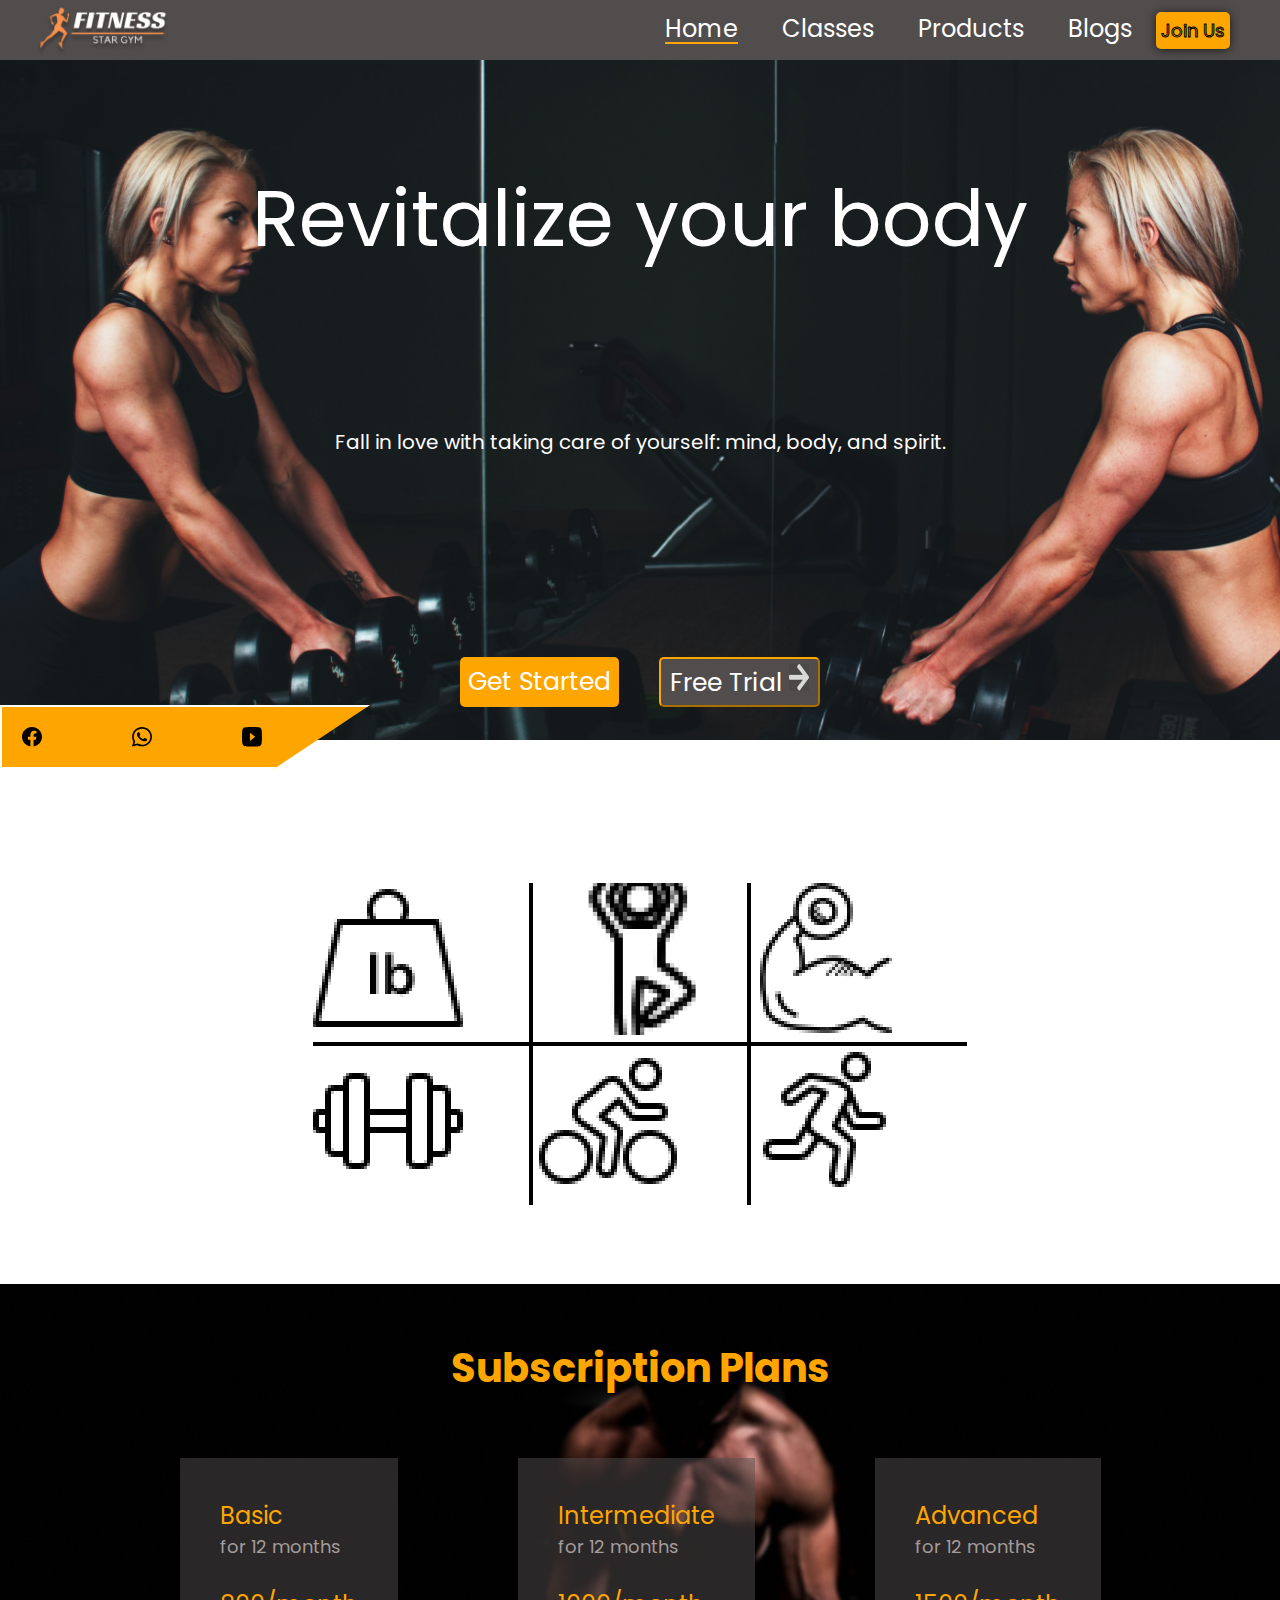
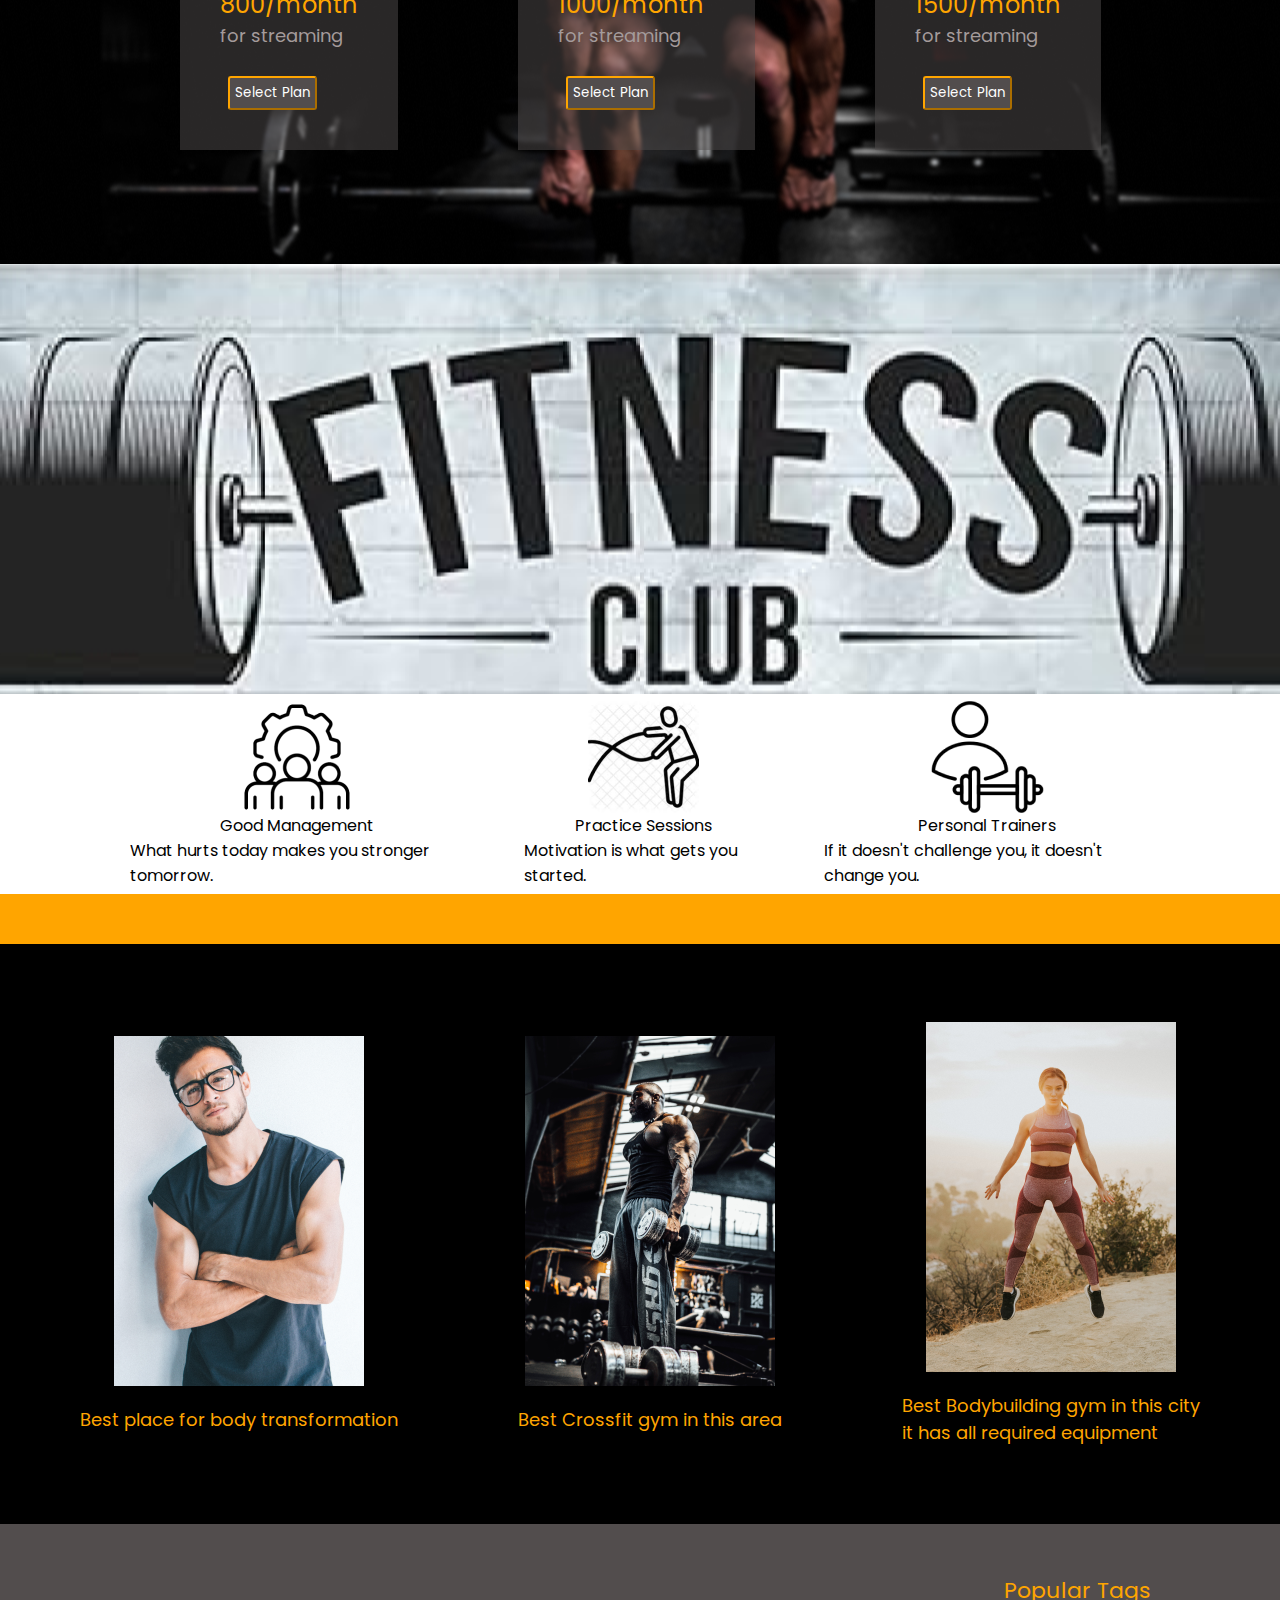
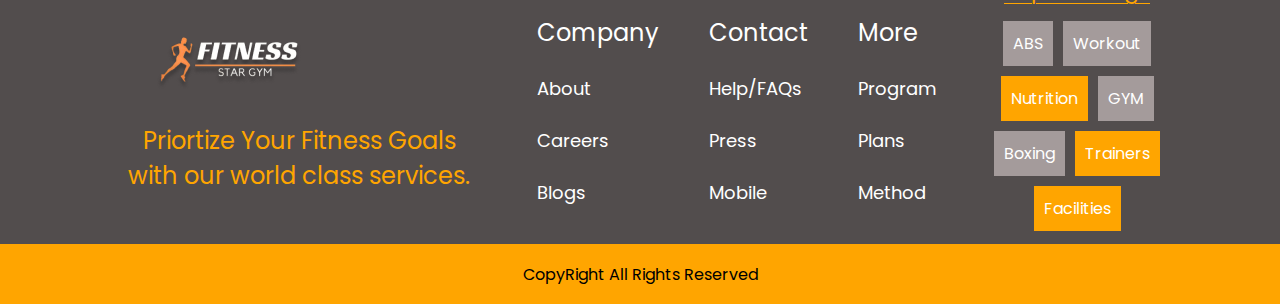
<file: index.html>
<!DOCTYPE html>
<html lang="en">
  <head>
    <meta charset="UTF-8" />
    <meta name="viewport" content="width=device-width, initial-scale=1.0" />
    <title>Home</title>
    <link rel="stylesheet" href="style.css" />
  </head>
  <body>
    <header class="header">
      <nav class="navbar">
        <a href="index.html" class="logo-link">
          <img src="assets/4.png" alt="" class="logo" />
        </a>
        <div class="navmenu">
          <a
            href="index.html"
            class="navlinks"
            style="
              text-decoration: underline #ffa500;
              text-underline-offset: 5px;
              border: 4px;
            "
            >Home</a
          >
          <a href="classes.html" class="navlinks">Classes</a>
          <a href="products.html" class="navlinks">Products</a>
          <a href="blogs.html" class="navlinks">Blogs</a>
          <button class="joinus">Join Us</button>
        </div>
        <img src="assets/14.png" alt="" class="search" />
        <button class="hamburger">
          <span class="hamburger-element"></span>
          <span class="hamburger-element"></span>
          <span class="hamburger-element"></span>
        </button>
      </nav>
      <div class="form">
        <form class="join-form">
          <span>Subscription Plan</span>
          <button class="close">x</button>
          <label for="name">Full Name: </label>
          <input type="text" id="name" name="name" />
          <label for="email">Email: </label>
          <input type="email" id="email" name="email" />
          <label for="mobile">Mobile Number: </label>
          <input type="number" id="mobile" name="mobile" />
          <label>Duration:</label>
          <div class="duration">
            <input type="radio" id="monthly" name="duration" value="monthly" />
            <label for="monthly">Monthly</label>
        
            <input type="radio" id="yearly" name="duration" value="year" />
            <label for="yearly">Yearly</label>
          </div>
          <label
            >Mode of Payment:
            </label
          >
          <div class="mode-of-payment">
            <input type="radio" id="cash" name="Mode of Payment" value="cash" />
            <label for="cash">Cash</label>
          
            <input
              type="radio"
              id="online"
              name="Mode of Payment"
              value="online"
            />
            <label for="online">Online</label>
          </div>
          <label class="pt">Personal Training:
          <span class="pt-additonaltext"
            >*free with yearly plan</span>
          </label>
          <div class="personal-training">
            <input
              type="radio"
              id="required"
              name="personal-training"
              value="required"
            />
            <label for="required">Required</label>
            <br>
            <input
              type="radio"
              id="not-required"
              name="personal-training"
              value="not-required"
            />
            <label for="not-required">Not Required</label>
          </div>
          <div class="submit">
            <div class="terms" style="display: flex;">
              <input type="checkbox" id="terms" name="terms" style="margin-right: 10px"/>
              <label for="terms"
                >I accept all the terms and conditions provided in this
                form.</label
              >
              </div>
                <button>Buy Now</button>
          </div>
        </form>
      </div>
      <div class="hero-section">
        <div class="hero-content">
          <p class="p1">Revitalize your body</p>
          <p class="p2">
            Fall in love with taking care of yourself: mind, body, and spirit.
          </p>
          <div class="hero-action">
            <button>Get Started</button
            ><button>Free Trial <img src="assets/15.png" alt="" /></button>
          </div>
        </div>
      </div>
    </header>
    <div class="small-sidebar">
      <img src="assets/Vector.svg" alt="" /><img
        src="assets/Vector-1.svg"
        alt=""
      /><img src="assets/Vector-2.svg" alt="" />
    </div>
    <div class="home-feature1">
      <p>
        Fitness Plans and Nutrition
      </p>
      <div class="home-feature1-content">
        <div class="home-feature1-contentitems">
          <img src="assets/8.png" alt="" />
          <span>Weight Loss</span>
        </div>
        <div class="home-feature1-contentitems">
          <img src="assets/9.png" alt="" />
          <span>Cycling</span>
        </div>
        <div class="home-feature1-contentitems">
          <img src="assets/10.png" alt="" />
          <span>Hypertrophy</span>
        </div>
        <div class="home-feature1-contentitems">
          <img src="assets/11.png" alt="" />
          <span>Classic Yoga</span>
        </div>
        <div class="home-feature1-contentitems">
          <img src="assets/12.png" alt="" />
          <span>Body Building
          </span>
        </div>
        <div class="home-feature1-contentitems">
          <img src="assets/13.png" alt="" />
          <span>Running</span>
        </div>
      </div>
    </div>
    <div class="home-feature2">
      <h1>Subscription Plans</h1>
      <div class="home-feature2-content">
        <br />
        <div class="home-feature2-contentitems">
          <p>Basic</p>
          <p>for 12 months</p>
          <br />
          <p>800/month</p>
          <p>for streaming</p>
          <br />
          <button>Select Plan</button>
        </div>
        <div class="home-feature2-contentitems">
          <p>Intermediate</p>
          <p>for 12 months</p>
          <br />
          <p>1000/month</p>
          <p>for streaming</p>
          <br />
          <button>Select Plan</button>
        </div>
        <div class="home-feature2-contentitems">
          <p>Advanced</p>
          <p>for 12 months</p>
          <br />
          <p>1500/month</p>
          <p>for streaming</p>
          <br />
          <button>Select Plan</button>
        </div>
      </div>
    </div>
    <div class="home-feature3">
      <div class="home-feature3-cover"></div>
      <div class="home-feature3-content">
        <div class="home-feature3-contentitems">
          <img src="assets/gm 1.png" alt="" />
          <p>Good Management</p>
          <p>What hurts today makes you stronger tomorrow.</p>
        </div>
        <div class="home-feature3-contentitems">
          <img src="assets/ps1 1.png" alt="" />
          <p>Practice Sessions</p>
          <p>Motivation is what gets you started.</p>
        </div>
        <div class="home-feature3-contentitems">
          <img src="assets/ft2 1.png" alt="" />
          <p>Personal Trainers</p>
          <p>If it doesn't challenge you, it doesn't change you.</p>
        </div>
      </div>
    </div>
    <div class="home-feature4">
      <div class="home-feature4-content">
        <div class="home-feature4-contentitems">
          <img src="assets/5.png" alt="" />
          <p>Best place for body transformation</p>
        </div>
        <div class="home-feature4-contentitems">
          <img src="assets/6.png" alt="" />
          <p>Best Crossfit gym in this area</p>
        </div>
        <div class="home-feature4-contentitems">
          <img src="assets/7.png" alt="" />
          <p>
            Best Bodybuilding gym in this city <br />
            it has all required equipment
          </p>
        </div>
      </div>
    </div>
    <div class="home-feature5">
      <div class="home-feature5-content1">
        <Span>Success Stories</Span>
      </div>
      <div class="home-feature5-content2">
        <div class="home-feature5-content2-items">
          <img src="assets/Rectangle 99.png" alt="" />
          <p>
            Yoga and Pilates helped me get back in shape and raised my confidence.
          </p>
          </div>
        <div class="home-feature5-content2-items">
          <img src="assets/Rectangle 98.png" alt="" />
          <p>
            Personal Trainer diet plan helped in increasing strength and endurance.
          </p>
          </div>
      </div>

      </div>
    </div>
    <footer>
      <div class="footer">
        <div class="footer-content1">
          <div class="footer-contentitem1">
            <img src="assets/4.png" alt="" />
            <p>
              Priortize Your Fitness Goals <br />
              with our world class services.
            </p>
          </div>
          <div class="footer-contentitem2">
            <div class="footer-contentitem2-innercontent">
              <p>Company</p>
              <p>About</p>
              <p>Careers</p>
              <p>Blogs</p>
            </div>
            <div class="footer-contentitem2-innercontent">
              <p>Contact</p>
              <p>Help/FAQs</p>
              <p>Press</p>
              <p>Mobile</p>
            </div>
            <div class="footer-contentitem2-innercontent">
              <p>More</p>
              <p>Program</p>
              <p>Plans</p>
              <p>Method</p>
            </div>
          </div>
          <div class="footer-contentitem3">
            <p>Popular Tags</p>
            <div class="footer-contentitem3-innercontent">
              <span>ABS</span><span>Workout</span><span>Nutrition</span
              ><span>GYM</span><span>Boxing</span><span>Trainers</span
              ><span>Facilities</span>
            </div>
          </div>
          <div class="end-bar">
            <img src="assets/Vector.svg" alt="" /><img
              src="assets/Vector-1.svg"
              alt=""
            /><img src="assets/Vector-2.svg" alt="" />
          </div>
        </div>
        <div class="footer-content2">CopyRight All Rights Reserved</div>
      </div>
    </footer>
    <script src="script.js"></script>
  </body>
</html>
</file>
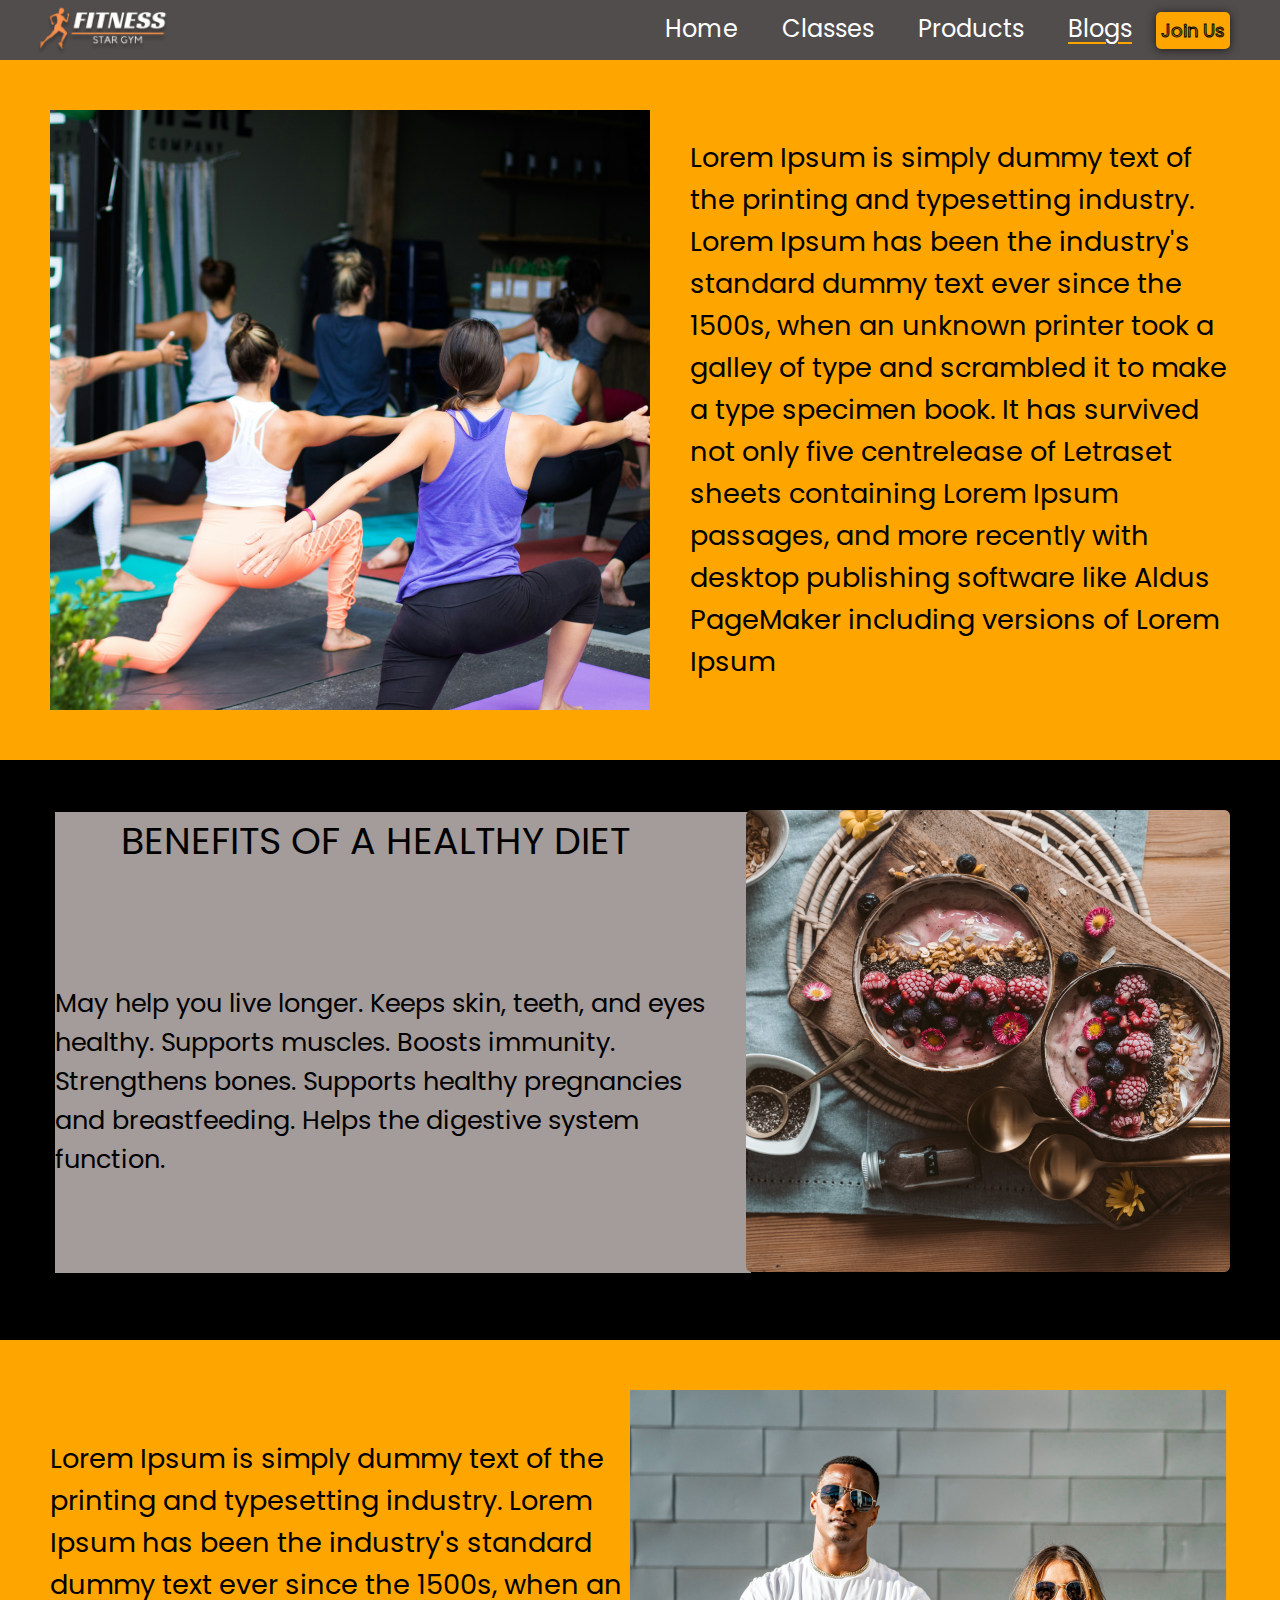
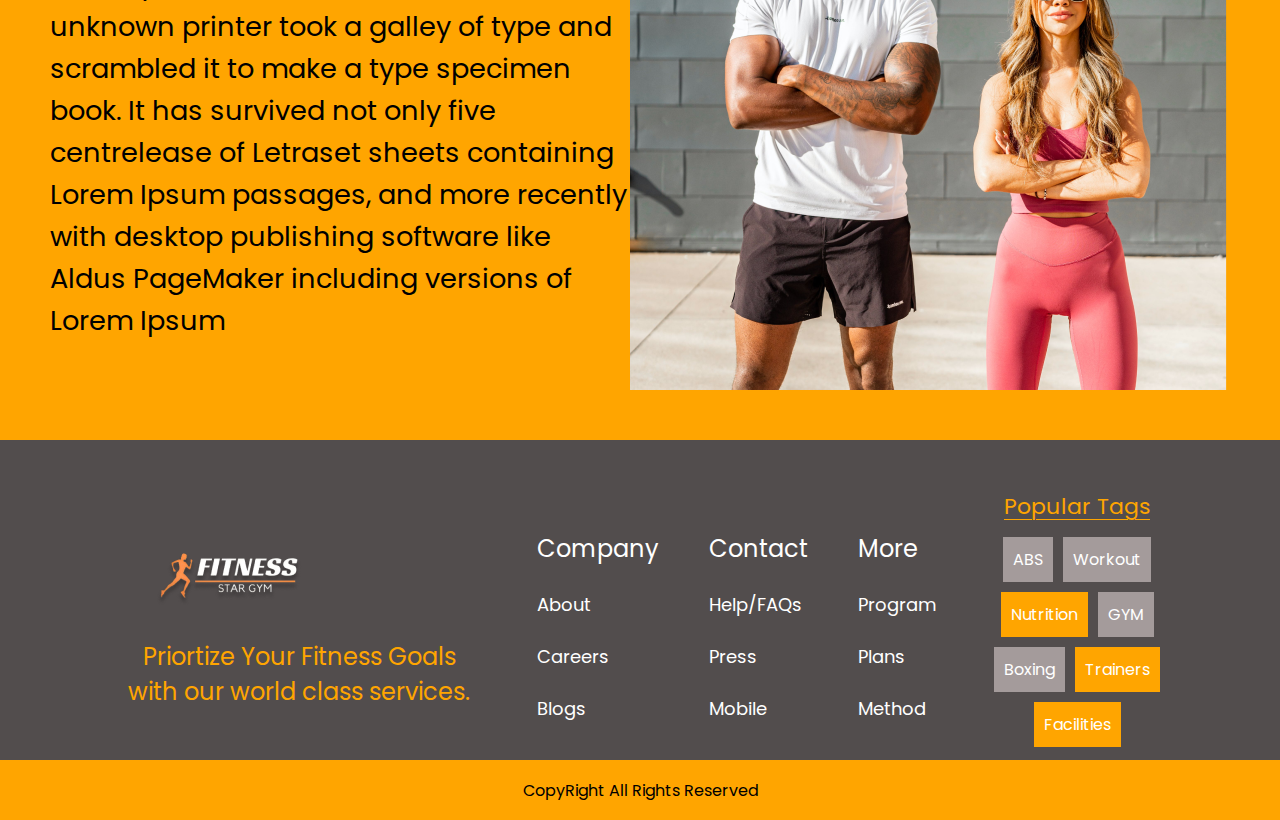
<file: blogs.html>
<!DOCTYPE html>
<html lang="en">
<head>
    <meta charset="UTF-8">
    <meta name="viewport" content="width=device-width, initial-scale=1.0">
    <title>Blogs</title>
    <link rel="stylesheet" href="style.css">
</head>
<body>

    
    <header class="header">
        <nav class="navbar">
          <a href="index.html" class="logo-link">
            <img src="assets/4.png" alt="" class="logo" />
          </a>
          <div class="navmenu">
            <a href="index.html" class="navlinks">Home</a>
            <a href="classes.html" class="navlinks">Classes</a>
            <a href="products.html" class="navlinks">Products</a>
            <a href="blogs.html" class="navlinks" style="text-decoration: underline #ffa500 ; text-underline-offset: 5px; border: 4px">Blogs</a>
            <button class="joinus">Join Us</button>
          </div>
          <img src="assets/14.png" alt="" class="search" />
          <button class="hamburger">
            <span class="hamburger-element"></span>
            <span class="hamburger-element"></span>
            <span class="hamburger-element"></span>
          </button>
        </nav>
      </header>

      <div class="form">
        <form class="join-form">
          <span>Subscription Plan</span>
          <button class="close">x</button>
          <label for="name">Full Name: </label>
          <input type="text" id="name" name="name" />
          <label for="email">Email: </label>
          <input type="email" id="email" name="email" />
          <label for="mobile">Mobile Number: </label>
          <input type="number" id="mobile" name="mobile" />
          <label>Duration:</label>
          <div class="duration">
            <input type="radio" id="monthly" name="duration" value="monthly" />
            <label for="monthly">Monthly</label>
        
            <input type="radio" id="yearly" name="duration" value="year" />
            <label for="yearly">Yearly</label>
          </div>
          <label
            >Mode of Payment:
            </label
          >
          <div class="mode-of-payment">
            <input type="radio" id="cash" name="Mode of Payment" value="cash" />
            <label for="cash">Cash</label>
          
            <input
              type="radio"
              id="online"
              name="Mode of Payment"
              value="online"
            />
            <label for="online">Online</label>
          </div>
          <label class="pt">Personal Training:
          <span class="pt-additonaltext"
            >*free with yearly plan</span>
          </label>
          <div class="personal-training">
            <input
              type="radio"
              id="required"
              name="personal-training"
              value="required"
            />
            <label for="required">Required</label>
            <br>
            <input
              type="radio"
              id="not-required"
              name="personal-training"
              value="not-required"
            />
            <label for="not-required">Not Required</label>
          </div>
          <div class="submit">
            <div class="terms" style="display: flex;">
              <input type="checkbox" id="terms" name="terms" style="margin-right: 10px"/>
              <label for="terms"
                >I accept all the terms and conditions provided in this
                form.</label
              >
              </div>
                <button>Buy Now</button>
          </div>
        </form>
      </div>

      <div class="blogs-feature1">
        <div class="blogs-feature1-content">
          <img src="assets/22.png" alt="">
          <p>Lorem Ipsum is simply dummy text of the printing and typesetting industry. Lorem Ipsum has been the industry's standard dummy text ever since the 1500s, when an unknown printer took a galley of type and scrambled it to make a type specimen book. It has survived not only five centrelease of Letraset sheets containing Lorem Ipsum passages, and more recently with desktop publishing software like Aldus PageMaker including versions of Lorem Ipsum</p>
        </div>
      </div>

      <div class="blogs-feature2">
        <div class="blogs-feature2-content">
          <div><p>BENEFITS OF A HEALTHY DIET</p>
          <p>May help you live longer.
            Keeps skin, teeth, and eyes healthy.
            Supports muscles.
            Boosts immunity.
            Strengthens bones.
            Supports healthy pregnancies and breastfeeding.
            Helps the digestive system function.</p></div>
          <div><img src="assets/23.png" alt=""></div>
        </div>
      </div>

      <div class="blogs-feature3">
        <div class="blogs-feature3-content">
          <p>Lorem Ipsum is simply dummy text of the printing and typesetting industry. Lorem Ipsum has been the industry's standard dummy text ever since the 1500s, when an unknown printer took a galley of type and scrambled it to make a type specimen book. It has survived not only five centrelease of Letraset sheets containing Lorem Ipsum passages, and more recently with desktop publishing software like Aldus PageMaker including versions of Lorem Ipsum</p>
          <img src="assets/24.png" alt="">
        </div>
      </div>

      <footer>
        <div class="footer">
          <div class="footer-content1">
            <div class="footer-contentitem1">
              <img src="assets/4.png" alt="" />
              <p>Priortize Your Fitness Goals <br> with our world class services.</p>
            </div>
            <div class="footer-contentitem2">
              <div class="footer-contentitem2-innercontent">
                <p>Company</p>
                <p>About</p>
                <p>Careers</p>
                <p>Blogs</p>
              </div>
              <div class="footer-contentitem2-innercontent">
                <p>Contact</p>
                <p>Help/FAQs</p>
                <p>Press</p>
                <p>Mobile</p>
              </div>
              <div class="footer-contentitem2-innercontent">
                <p>More</p>
                <p>Program</p>
                <p>Plans</p>
                <p>Method</p>
              </div>
            </div>
            <div class="footer-contentitem3">
              <p>Popular Tags</p>
              <div class="footer-contentitem3-innercontent">
                <span>ABS</span><span>Workout</span><span>Nutrition</span
                ><span>GYM</span><span>Boxing</span><span>Trainers</span
                ><span>Facilities</span>
              </div>
            </div>
          </div>
          <div class="footer-content2">CopyRight All Rights Reserved</div>
        </div>
      </footer>

    <script src="script.js"></script>
</body>
</html>
</file>
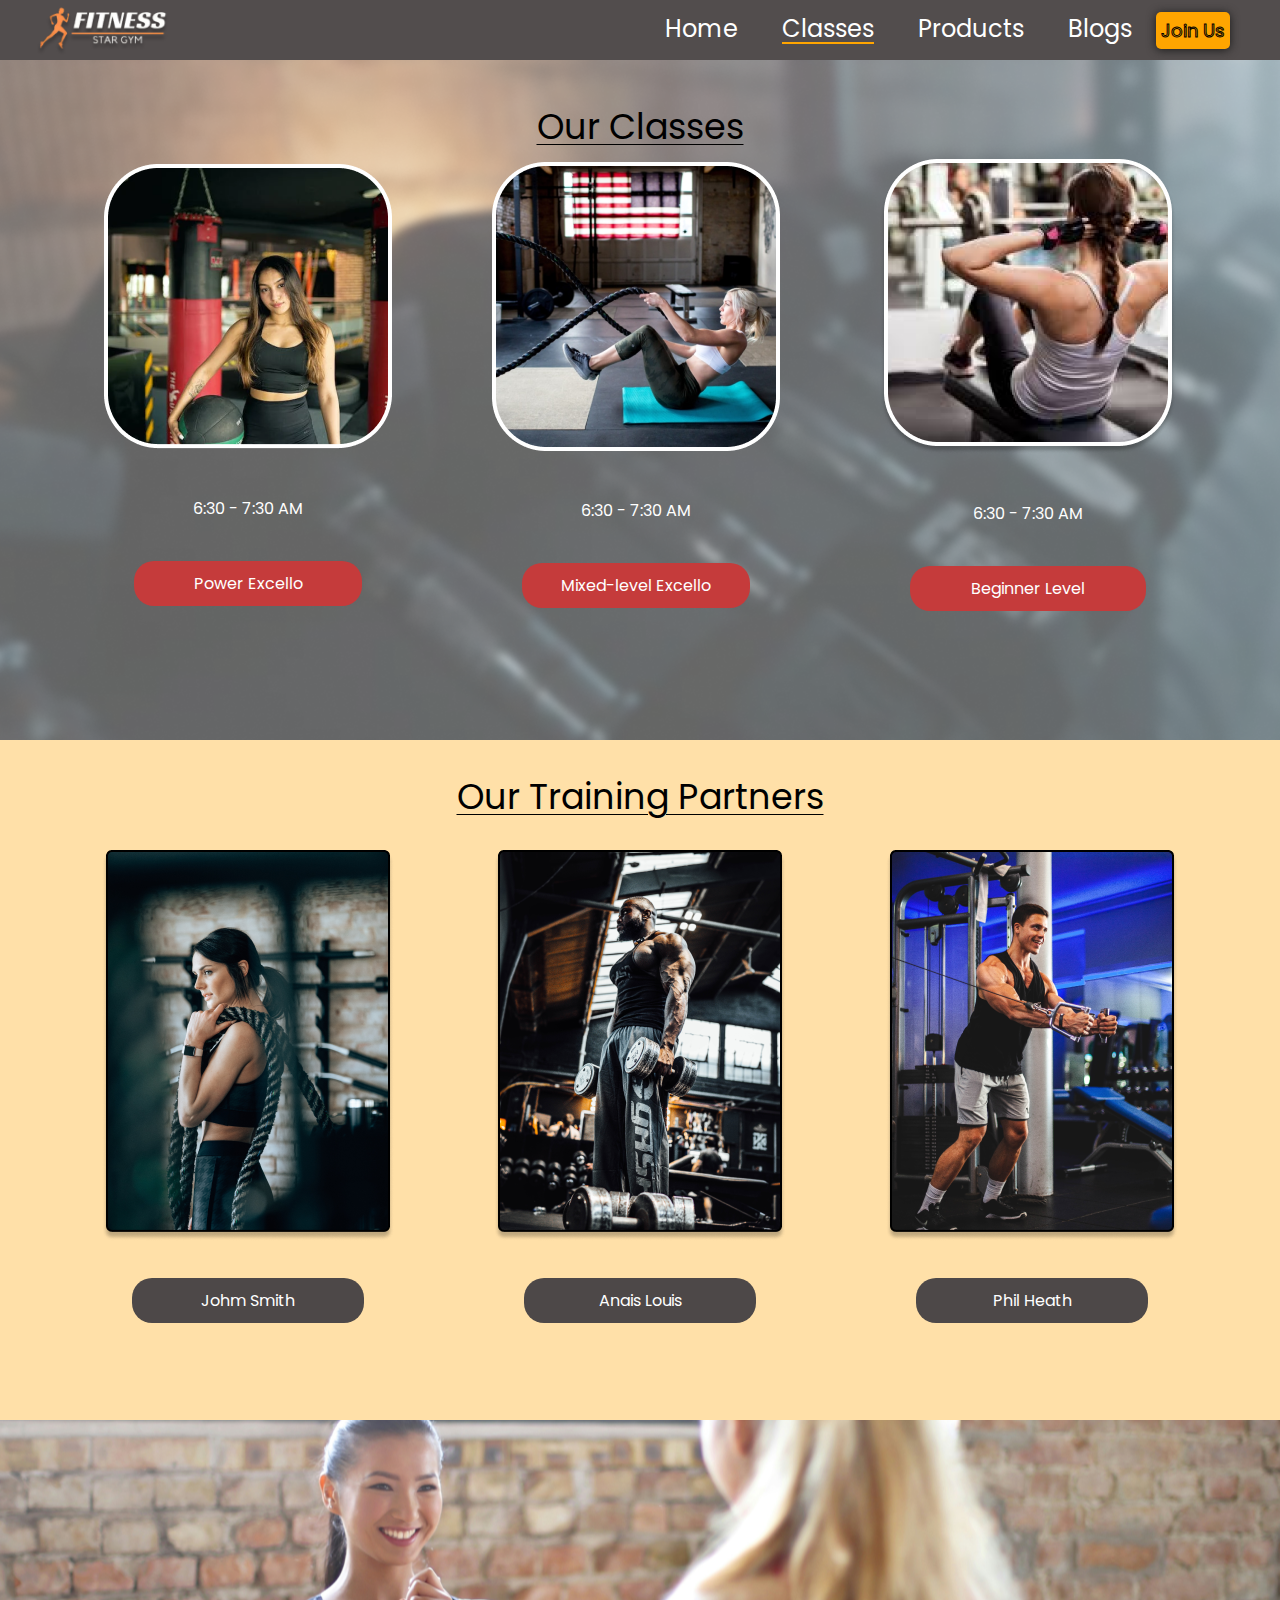
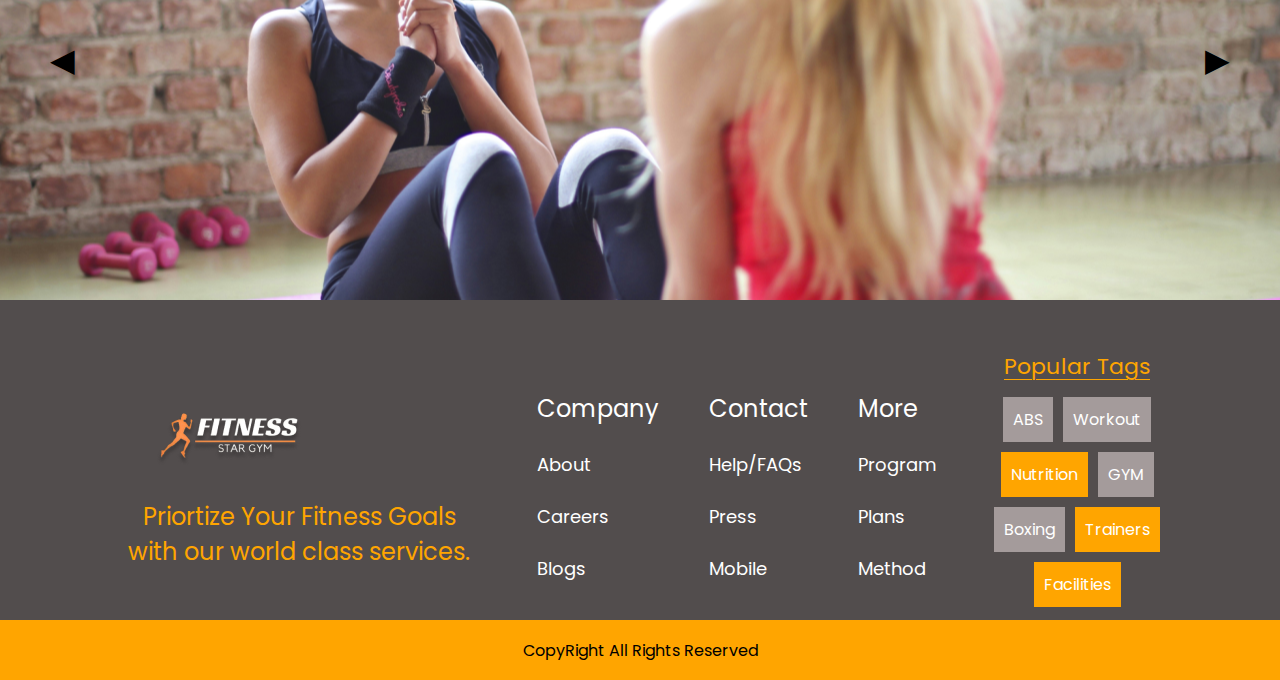
<file: classes.html>
<!DOCTYPE html>
<html lang="en">
  <head>
    <meta charset="UTF-8" />
    <meta name="viewport" content="width=device-width, initial-scale=1.0" />
    <title>Classes</title>
    <link rel="stylesheet" href="style.css" />
  </head>
  <body>
    <header class="header">
      <nav class="navbar">
        <a href="index.html" class="logo-link">
          <img src="assets/4.png" alt="" class="logo" />
        </a>
        <div class="navmenu">
          <a href="index.html" class="navlinks">Home</a>
          <a
            href="classes.html"
            class="navlinks"
            style="
              text-decoration: underline #ffa500;
              text-underline-offset: 5px;
              border: 4px;
            "
            >Classes</a
          >
          <a href="products.html" class="navlinks">Products</a>
          <a href="blogs.html" class="navlinks">Blogs</a>
          <button class="joinus">Join Us</button>
        </div>
        <img src="assets/14.png" alt="" class="search" />
        <button class="hamburger">
          <span class="hamburger-element"></span>
          <span class="hamburger-element"></span>
          <span class="hamburger-element"></span>
        </button>
      </nav>
    </header>

    <div class="form">
      <form class="join-form">
        <span>Subscription Plan</span>
        <button class="close">x</button>
        <label for="name">Full Name: </label>
        <input type="text" id="name" name="name" />
        <label for="email">Email: </label>
        <input type="email" id="email" name="email" />
        <label for="mobile">Mobile Number: </label>
        <input type="number" id="mobile" name="mobile" />
        <label>Duration:</label>
        <div class="duration">
          <input type="radio" id="monthly" name="duration" value="monthly" />
          <label for="monthly">Monthly</label>
      
          <input type="radio" id="yearly" name="duration" value="year" />
          <label for="yearly">Yearly</label>
        </div>
        <label
          >Mode of Payment:
          </label
        >
        <div class="mode-of-payment">
          <input type="radio" id="cash" name="Mode of Payment" value="cash" />
          <label for="cash">Cash</label>
        
          <input
            type="radio"
            id="online"
            name="Mode of Payment"
            value="online"
          />
          <label for="online">Online</label>
        </div>
        <label class="pt">Personal Training:
        <span class="pt-additonaltext"
          >*free with yearly plan</span>
        </label>
        <div class="personal-training">
          <input
            type="radio"
            id="required"
            name="personal-training"
            value="required"
          />
          <label for="required">Required</label>
          <br>
          <input
            type="radio"
            id="not-required"
            name="personal-training"
            value="not-required"
          />
          <label for="not-required">Not Required</label>
        </div>
        <div class="submit">
          <div class="terms" style="display: flex;">
            <input type="checkbox" id="terms" name="terms" style="margin-right: 10px"/>
            <label for="terms"
              >I accept all the terms and conditions provided in this
              form.</label
            >
            </div>
              <button>Buy Now</button>
        </div>
      </form>
    </div>

    <div class="classes-feature1">
      <p>Our Classes</p>
      <div class="classes-feature1-content">
        <div class="classes-feature1-contentitems">
          <img src="assets/gym2 1.png" alt="" />
          <p>6:30 - 7:30 AM</p>
          <p>Power Excello</p>
        </div>
        <div class="classes-feature1-contentitems">
          <img src="assets/gym3 2.png" alt="" />
          <p>6:30 - 7:30 AM</p>
          <p>Mixed-level Excello</p>
        </div>
        <div class="classes-feature1-contentitems">
          <img src="assets/gym4 1.png" alt="" />
          <p>6:30 - 7:30 AM</p>
          <p>Beginner Level</p>
        </div>
      </div>
    </div>

    <div class="classes-feature2">
      <p style="color: black">Our Training Partners</p>
      <div class="classes-feature2-content">
        <div class="classes-feature2-contentitems">
          <img src="assets/Rectangle 26.png" alt="" />
          <p>Johm Smith</p>
        </div>
        <div class="classes-feature2-contentitems">
          <img src="assets/Rectangle 27.png" alt="" />
          <p>Anais Louis</p>
        </div>
        <div class="classes-feature2-contentitems">
          <img src="assets/Rectangle 25.png" alt="" />
          <p>Phil Heath</p>
        </div>
      </div>
    </div>

    <div class="classes-feature3">
      <button
        style="
          left: 50px;
          position: absolute;
          background: transparent;
          border: none;
          font-size: xx-large;
        "
      >
        &#9664;
      </button>
      <button
        style="
          position: absolute;
          right: 50px;
          background: transparent;
          border: none;
          font-size: xx-large;
        "
      >
        &#9654;
      </button>
    </div>

    <footer>
      <div class="footer">
        <div class="footer-content1">
          <div class="footer-contentitem1">
            <img src="assets/4.png" alt="" />
            <p>
              Priortize Your Fitness Goals <br />
              with our world class services.
            </p>
          </div>
          <div class="footer-contentitem2">
            <div class="footer-contentitem2-innercontent">
              <p>Company</p>
              <p>About</p>
              <p>Careers</p>
              <p>Blogs</p>
            </div>
            <div class="footer-contentitem2-innercontent">
              <p>Contact</p>
              <p>Help/FAQs</p>
              <p>Press</p>
              <p>Mobile</p>
            </div>
            <div class="footer-contentitem2-innercontent">
              <p>More</p>
              <p>Program</p>
              <p>Plans</p>
              <p>Method</p>
            </div>
          </div>
          <div class="footer-contentitem3">
            <p>Popular Tags</p>
            <div class="footer-contentitem3-innercontent">
              <span>ABS</span><span>Workout</span><span>Nutrition</span
              ><span>GYM</span><span>Boxing</span><span>Trainers</span
              ><span>Facilities</span>
            </div>
          </div>
        </div>
        <div class="footer-content2">CopyRight All Rights Reserved</div>
      </div>
    </footer>

    <script src="script.js"></script>
  </body>
</html>
</file>
<file: style.css>
��@ i m p o r t   u r l ( " h t t p s : / / f o n t s . g o o g l e a p i s . c o m / c s s 2 ? f a m i l y = P o p p i n s : i t a l , w g h t @ 0 , 1 0 0 ; 0 , 2 0 0 ; 0 , 3 0 0 ; 0 , 4 0 0 ; 0 , 5 0 0 ; 0 , 6 0 0 ; 0 , 7 0 0 ; 0 , 8 0 0 ; 0 , 9 0 0 ; 1 , 1 0 0 ; 1 , 2 0 0 ; 1 , 3 0 0 ; 1 , 4 0 0 ; 1 , 5 0 0 ; 1 , 6 0 0 ; 1 , 7 0 0 ; 1 , 8 0 0 ; 1 , 9 0 0 & d i s p l a y = s w a p " ) ;  
  
 *   {  
     m a r g i n :   0 ;  
     p a d d i n g :   0 ;  
     b o x - s i z i n g :   b o r d e r - b o x ;  
     t e x t - d e c o r a t i o n :   n o n e ;  
     s c r o l l b a r - w i d t h :   n o n e ;  
     f o n t - f a m i l y :   " P o p p i n s " ,   s a n s - s e r i f ;  
 }  
  
 h t m l ,  
 b o d y   {  
     h e i g h t :   1 0 0 % ;  
     w i d t h :   1 0 0 % ;  
 }  
  
 . n a v b a r   {  
     d i s p l a y :   f l e x ;  
     j u s t i f y - c o n t e n t :   s p a c e - b e t w e e n ;  
     a l i g n - i t e m s :   c e n t e r ;  
     b a c k g r o u n d - c o l o r :   # 5 2 4 d 4 d ;  
     h e i g h t :   6 0 p x ;  
     o v e r f l o w :   h i d d e n ;  
 }  
  
 . l o g o - l i n k   {  
     / *   b a c k g r o u n d - i m a g e :   u r l ( a s s e t s / 4 . p n g ) ;   * /  
     m a r g i n - l e f t :   1 0 p x ;  
     w i d t h :   a u t o ;  
     h e i g h t :   1 0 0 p x ;  
     t o p :   2 0 p x ;  
     j u s t i f y - c o n t e n t :   c e n t e r ;  
     a l i g n - i t e m s :   c e n t e r ;  
     / *   b a c k g r o u n d - c o l o r :   w h i t e ;   * /  
     p o s i t i o n :   r e l a t i v e ;  
 }  
  
 . l o g o   {  
     h e i g h t :   8 0 p x ;  
     w i d t h :   a u t o ;  
     o b j e c t - f i t :   c o v e r ;  
 }  
 . n a v m e n u   a   {  
     c o l o r :   w h i t e ;  
     f o n t - s i z e :   x - l a r g e ;  
     m a r g i n :   0   2 0 p x ;  
     o v e r f l o w - x :   h i d d e n ;  
 }  
  
 / *   . n a v b a r   a : f i r s t - c h i l d {  
     t e x t - d e c o r a t i o n :   u n d e r l i n e   # f f a 5 0 0 ;  
     t e x t - u n d e r l i n e - o f f s e t :   5 p x ;  
     b o r d e r :   4 p x ;  
 }   * /  
  
 . j o i n u s   {  
     b a c k g r o u n d :   # f f a 5 0 0 ;  
     p a d d i n g :   5 p x ;  
     m a r g i n - r i g h t :   5 0 p x ;  
     b o r d e r - r a d i u s :   5 p x ;  
     f o n t - f a m i l y :   P o p p i n s ;  
     - w e b k i t - t e x t - s t r o k e - w i d t h :   1 p x ;  
     - w e b k i t - t e x t - s t r o k e - c o l o r :   b l a c k ;  
     / *   - w e b k i t - t e x t - f i l l - c o l o r :   t r a n s p a r e n t ;   * /  
     c o l o r :   t r a n s p a r e n t ;  
     f o n t - s i z e :   l a r g e ;  
     b o x - s h a d o w :   0   1 p x   1 0 p x   r g b ( 2 7 ,   2 7 ,   2 7 ) ;  
     / *   b o x - s h a d o w :   n o n e ;   * /  
     b o r d e r :   n o n e ;  
 }  
  
 . s e a r c h   {  
     d i s p l a y :   n o n e ;  
 }  
  
 . h a m b u r g e r   {  
     / *   d i s p l a y :   f l e x ;   * /  
     f l e x - d i r e c t i o n :   c o l u m n ;  
     j u s t i f y - c o n t e n t :   s p a c e - b e t w e e n ;  
     a l i g n - i t e m s :   c e n t e r ;  
     m a r g i n - r i g h t :   5 0 p x ;  
     b a c k g r o u n d - c o l o r :   # 5 2 4 d 4 d ;  
     b o r d e r :   n o n e ;  
     d i s p l a y :   n o n e ;  
 }  
  
 . h a m b u r g e r - e l e m e n t   {  
     w i d t h :   3 0 p x ;  
     h e i g h t :   3 p x ;  
     m a r g i n :   3 p x ;  
     b a c k g r o u n d - c o l o r :   b l a c k ;  
 }  
  
 . h a m b u r g e r : h o v e r   {  
         b a c k g r o u n d - c o l o r :   r e d ;  
 }  
  
 . j o i n - f o r m {  
     d i s p l a y :   f l e x ;  
     f l e x - d i r e c t i o n :   c o l u m n ;  
     j u s t i f y - c o n t e n t :   c e n t e r ;  
     t o p :   0 p x ;  
     p a d d i n g :   0   2 0 p x ;  
     b a c k g r o u n d - c o l o r :   # F F A 5 0 0 8 0 ;  
     f o n t - s i z e :   2 8 p x ;  
     t e x t - w r a p :   w r a p ;  
     w i d t h :   1 0 0 % ;  
     h e i g h t :   1 0 0 % ;  
     f o n t - w e i g h t : 5 5 0 ;  
 }  
  
 . f o r m {  
     p o s i t i o n :   a b s o l u t e ;  
     t o p :   6 0 p x ;  
     l e f t :   0 ;  
     r i g h t :   0 ;  
     m a r g i n :   a u t o ;  
     a l i g n - i t e m s :   c e n t e r ;  
     j u s t i f y - c o n t e n t :   s p a c e - b e t w e e n ;  
     d i s p l a y :   n o n e ;  
     f l e x - d i r e c t i o n :   r o w ;  
     b a c k g r o u n d - c o l o r :   w h i t e ;  
     w i d t h :   3 0 r e m ;  
     h e i g h t :   a u t o ;  
     z - i n d e x :   1 ;  
     o v e r f l o w :   h i d d e n ;  
 }  
  
 . p t - a d d i t o n a l t e x t {  
     f o n t - s i z e :   1 4 p x ;  
 }  
  
 . p t {  
     d i s p l a y :   f l e x ;  
     f l e x - d i r e c t i o n :   r o w ;  
     h e i g h t :   3 0 p x ;  
 }  
  
 . t e r m s {  
     f o n t - s i z e :   2 0 p x ;  
 }  
  
 . s u b m i t {  
     d i s p l a y :   f l e x ;  
     f l e x - d i r e c t i o n :   r o w ;  
 }  
  
 . s u b m i t   b u t t o n {  
     w i d t h :   1 5 r e m ;  
     h e i g h t :   4 r e m ;  
     c o l o r :   b l a c k ;  
     f o n t - s i z e :   2 0 p x ;  
     f o n t - w e i g h t : b o l d ;  
     / *   m a r g i n - l e f t :   2 0 p x ;   * /  
     b o r d e r - r a d i u s :   1 0 p x ;  
     b a c k g r o u n d - c o l o r : # A 4 9 B 9 B   ;  
 }  
  
  
 f o r m   s p a n : f i r s t - c h i l d {  
     p o s i t i o n :   r e l a t i v e ;  
     p a d d i n g :   1 0 p x ;  
     d i s p l a y :   f l e x ;  
     f l e x - d i r e c t i o n :   r o w ;  
     j u s t i f y - c o n t e n t :   c e n t e r ;  
     a l i g n - i t e m s :   c e n t e r ;  
 }  
  
 . c l o s e {  
     p o s i t i o n :   a b s o l u t e ;  
     t o p :   1 0 p x ;  
     r i g h t :   2 0 p x ;  
     f o n t - s i z e :   2 0 p x ;  
     p a d d i n g :   0   4 p x ;  
     b a c k g r o u n d - c o l o r :   t r a n s p a r e n t ;  
     b o r d e r :   n o n e ;  
 }  
  
 . m o d e - o f - p a y m e n t   i n p u t ,   . p e r s o n a l - t r a i n i n g   i n p u t ,   . d u r a t i o n   i n p u t {  
     b a c k g r o u n d - c o l o r :   # A 4 9 B 9 B ;  
     w i d t h :   5 0 p x ;  
     h e i g h t :   2 0 p x ;  
     b o r d e r - r a d i u s :   5 p x ;  
 }  
  
  
 . h e r o - s e c t i o n {  
         b a c k g r o u n d - i m a g e :   u r l ( a s s e t s / 1 . p n g ) ;  
         h e i g h t :   6 8 0 p x ;  
         w i d t h :   a u t o ;  
         b a c k g r o u n d - r e p e a t :   n o - r e p e a t ;  
         b a c k g r o u n d - s i z e :   c o v e r ;  
         b a c k g r o u n d - p o s i t i o n :   c e n t e r ;  
         a l i g n - i t e m s :   c e n t e r ;  
         c o l o r :   w h i t e ;  
         / *   o v e r f l o w - x :   h i d d e n ;   * /  
 }  
  
 . h e r o - c o n t e n t {  
     p o s i t i o n :   a b s o l u t e ;  
         d i s p l a y :   f l e x ;  
         f l e x - d i r e c t i o n :   c o l u m n ;  
         j u s t i f y - c o n t e n t :   c e n t e r ;  
         a l i g n - i t e m s :   c e n t e r ;  
         h e i g h t :   a u t o ;  
         w i d t h :   1 0 0 % ;  
         m a r g i n - t o p :   5 0 p x ;  
         / *   o v e r f l o w :   h i d d e n ;   * /  
 }  
  
 . p 1 {  
     f o n t - s i z e :   7 8 p x ;  
     m a r g i n :   5 0 p x ;  
 }  
  
 . p 2 {  
     f o n t - s i z e :   2 0 p x ;  
     m a r g i n :   1 0 0 p x ;  
 }  
  
 . h e r o - a c t i o n {  
     m a r g i n - t o p :   1 0 0 p x ;  
     d i s p l a y :   f l e x ;  
     f l e x - d i r e c t i o n :   r o w ;  
     j u s t i f y - c o n t e n t :   s p a c e - b e t w e e n ;  
     / *   a l i g n - i t e m s :   s t r e t c h ;   * /  
     h e i g h t :   5 0 p x ;  
     w i d t h :   4 0 0 p x ;  
 }  
  
 . h e r o - a c t i o n   b u t t o n : f i r s t - c h i l d {  
     b a c k g r o u n d - c o l o r :   # f f a 5 0 0 ;  
     b o r d e r :   n o n e ;  
     b o r d e r - r a d i u s :   5 p x ;  
     p a d d i n g :   5 p x   5 p x ;  
     m a r g i n : 0   2 0 p x ;  
     f o n t - s i z e :   2 5 p x ;  
     h e i g h t :   1 0 0 % ;  
     w i d t h :   1 0 0 % ;  
     c o l o r : w h i t e ;  
     / *   o v e r f l o w :   h i d d e n ;   * /  
 }  
  
 . h e r o - a c t i o n   b u t t o n : l a s t - c h i l d {  
     b a c k g r o u n d - c o l o r :   # 5 2 4 d 4 d ;  
     b o r d e r - c o l o r :   # f f a 5 0 0 ;  
     b o r d e r - r a d i u s :   5 p x ;  
     p a d d i n g :   5 p x   5 p x ;  
     m a r g i n : 0   2 0 p x ;  
     f o n t - s i z e :   2 5 p x ;  
     h e i g h t :   1 0 0 % ;  
     w i d t h :   1 0 0 % ;  
     c o l o r : w h i t e ;  
     / *   o v e r f l o w :   h i d d e n ;   * /  
 }  
  
 . s m a l l - s i d e b a r {  
     p o s i t i o n :   r e l a t i v e ;  
     d i s p l a y :   f l e x ;  
     f l e x - d i r e c t i o n :   r o w ; ;  
     a l i g n - i t e m s :   s t a r t ;  
     w i d t h :   3 7 0 p x ;  
     p a d d i n g - l e f t :   1 0 p x ;  
     p a d d i n g :   2 0 p x ;  
     z - i n d e x :   1 ;  
     b o t t o m :   3 5 p x ;  
     b a c k g r o u n d - c o l o r :   # f f a 5 0 0 ;  
     b o r d e r :   2 p x   s o l i d   w h i t e ;  
     c l i p - p a t h :   p o l y g o n ( 0   0 ,   1 0 0 %   0 ,   7 4 %   1 0 0 % ,   0 %   1 0 0 % ) ;  
     / *   b o x - s h a d o w :   3 p x   2 p x   4 p x   r g b a ( 1 5 5 ,   3 4 ,   3 4 ,   3 ) ;   * /  
 }  
  
 . s m a l l - s i d e b a r   i m g {  
     h e i g h t :   2 0 p x ;  
     m a r g i n - r i g h t :   9 0 p x ;  
 }  
  
 . s m a l l - s i d e b a r : l a s t - c h i l d {  
     p a d d i n g - r i g h t :   5 0 p x ;  
     m a r g i n - r i g h t :   5 0 p x ;  
    
 }  
  
 . h o m e - f e a t u r e 1 {  
     h e i g h t : 4 8 0 p x ;  
     w i d t h :   a u t o ;  
     j u s t i f y - c o n t e n t :   c e n t e r ;  
     a l i g n - i t e m s :   c e n t e r ;  
     d i s p l a y :   f l e x ;  
     f l e x - d i r e c t i o n :   r o w ;  
 }  
  
 . h o m e - f e a t u r e 1 - c o n t e n t {  
     p o s i t i o n :   a b s o l u t e ;  
     d i s p l a y :   g r i d ;  
     g r i d - t e m p l a t e - c o l u m n s :   1 f r   1 f r   1 f r ;  
     g r i d - t e m p l a t e - r o w s :   1 f r   1 f r ;  
     / *   l e f t :   4 0 0 p x ;   * /  
 }  
  
 . h o m e - f e a t u r e 1 - c o n t e n t i t e m s {  
     b o r d e r :   2 p x   s o l i d   b l a c k ;  
 }  
  
 . h o m e - f e a t u r e 1 - c o n t e n t i t e m s : n t h - o f - t y p e ( 1 ) {  
     b o r d e r - t o p :   n o n e ;  
     b o r d e r - l e f t :   n o n e ;  
 }  
 . h o m e - f e a t u r e 1 - c o n t e n t i t e m s : n t h - o f - t y p e ( 2 ) {  
     b o r d e r - t o p :   n o n e ;  
     / *   b o r d e r - l e f t :   n o n e ;   * /  
 }  
 . h o m e - f e a t u r e 1 - c o n t e n t i t e m s : n t h - o f - t y p e ( 3 ) {  
     b o r d e r - t o p :   n o n e ;  
     b o r d e r - r i g h t :   n o n e ;  
 }  
 . h o m e - f e a t u r e 1 - c o n t e n t i t e m s : n t h - o f - t y p e ( 4 ) {  
     b o r d e r - b o t t o m :   n o n e ;  
     b o r d e r - l e f t :   n o n e ;  
 }  
 . h o m e - f e a t u r e 1 - c o n t e n t i t e m s : n t h - o f - t y p e ( 5 ) {  
     b o r d e r - b o t t o m :   n o n e ;  
     / *   b o r d e r - l e f t :   n o n e ;   * /  
 }  
 . h o m e - f e a t u r e 1 - c o n t e n t i t e m s : n t h - o f - t y p e ( 6 ) {  
     b o r d e r - b o t t o m :   n o n e ;  
     b o r d e r - r i g h t :   n o n e ;  
 }  
  
 . h o m e - f e a t u r e 1 - c o n t e n t i t e m s   s p a n {  
     d i s p l a y :   n o n e ;  
 }  
  
 . h o m e - f e a t u r e 1   p : f i r s t - c h i l d {  
     d i s p l a y :   n o n e ;  
 }  
  
 . h o m e - f e a t u r e 2 {  
     h e i g h t : 5 8 0 p x ;  
     w i d t h :   a u t o ;  
     b a c k g r o u n d - i m a g e :   u r l ( a s s e t s / 2 . p n g ) ;  
     b a c k g r o u n d - p o s i t i o n :   c e n t e r ;  
     d i s p l a y :   f l e x ;  
     f l e x - d i r e c t i o n :   c o l u m n ;  
     j u s t i f y - c o n t e n t :   c e n t e r ;  
     a l i g n - i t e m s :   c e n t e r ;  
 }  
  
 . h o m e - f e a t u r e 2   h 1 {  
     f o n t - s i z e :   4 0 p x ;  
     c o l o r :   # f f a 5 0 0 ;  
 }  
  
 . h o m e - f e a t u r e 2 - c o n t e n t {  
     / *   p o s i t i o n :   a b s o l u t e ;   * /  
     d i s p l a y :   f l e x ;  
     f l e x - d i r e c t i o n :   r o w ;  
     j u s t i f y - c o n t e n t :   c e n t e r ;  
     a l i g n - i t e m s :   c e n t e r ;  
     / *   w i d t h :   1 0 0 % ;   * /  
     l e f t :   4 0 0 p x ;  
     c o l o r :   # f f a 5 0 0 ;  
 }  
  
 . h o m e - f e a t u r e 2 - c o n t e n t i t e m s {  
     m a r g i n :   6 0 p x ;  
     b a c k g r o u n d - c o l o r :   r g b a ( 8 2 , 7 7 , 7 7 , 0 . 5 ) ;  
     p a d d i n g :   4 0 p x ;  
     f o n t - s i z e :   l a r g e ;  
 }  
  
 . h o m e - f e a t u r e 2 - c o n t e n t i t e m s   p : n t h - o f - t y p e ( 1 ) ,   . h o m e - f e a t u r e 2 - c o n t e n t i t e m s   p : n t h - o f - t y p e ( 3 ) {  
     f o n t - s i z e :   2 4 p x ;  
 }  
  
 . h o m e - f e a t u r e 2 - c o n t e n t i t e m s   p : n t h - o f - t y p e ( 2 ) ,   . h o m e - f e a t u r e 2 - c o n t e n t i t e m s   p : n t h - o f - t y p e ( 4 ) {  
     c o l o r :   # A 4 9 B 9 B ;  
     ;  
 }  
  
 . h o m e - f e a t u r e 2 - c o n t e n t   b u t t o n {  
     c o l o r :   w h i t e ;  
     b a c k g r o u n d - c o l o r : # 5 2 4 d 4 d ;  
     b o r d e r - c o l o r :   # f f a 5 0 0 ;  
     p a d d i n g :   5 p x ;  
     b o r d e r - r a d i u s :   3 p x ;  
     p o s i t i o n :   r e l a t i v e ;  
     l e f t :   8 p x ;  
 }  
  
 . h o m e - f e a t u r e 3 {  
     p o s i t i o n :   r e l a t i v e ;  
     b a c k g r o u n d - i m a g e :   u r l ( a s s e t s / 3 . p n g ) ;  
     b a c k g r o u n d - p o s i t i o n :   c e n t e r ;  
     h e i g h t :   6 8 0 p x ;  
     w i d t h :   a u t o ;  
     d i s p l a y :   f l e x ;  
     f l e x - d i r e c t i o n :   c o l u m n ;  
     j u s t i f y - c o n t e n t :   c e n t e r ;  
     a l i g n - i t e m s :   c e n t e r ;  
     / *   o v e r f l o w :   h i d d e n ;   * /  
 }  
  
 . h o m e - f e a t u r e 3 - c o v e r {  
     p o s i t i o n :   a b s o l u t e ;  
     b a c k g r o u n d - c o l o r :   # f f a 5 0 0 ;  
     w i d t h :   1 0 0 % ;  
     h e i g h t :   2 0 0 p x ;  
     b o t t o m :   0 ;  
     / *   z - i n d e x :   1 ;   * /  
 }  
  
 . h o m e - f e a t u r e 3 - c o n t e n t {  
     p o s i t i o n :   a b s o l u t e ;  
     p a d d i n g :   1 0 0 p x ;  
     h e i g h t :   1 0 0 p x ;  
     d i s p l a y :   f l e x ;  
     f l e x - d i r e c t i o n :   r o w ;  
     j u s t i f y - c o n t e n t :   c e n t e r ;  
     a l i g n - i t e m s :   c e n t e r ;  
     b a c k g r o u n d :   w h i t e ;  
     c o l o r :   s o l i d   b l a c k ;  
     z - i n d e x :   2 ;  
     t o p :   4 3 0 p x ;  
 }  
  
 . h o m e - f e a t u r e 3 - c o n t e n t i t e m s {  
     d i s p l a y :   f l e x ;  
     f l e x - d i r e c t i o n :   c o l u m n ;  
     j u s t i f y - c o n t e n t :   c e n t e r ;  
     a l i g n - i t e m s :   c e n t e r ;  
     p a d d i n g :   3 0 p x ;  
     w i d t h :   a u t o ;  
     h e i g h t :   1 0 0 p x ;  
     / *   t e x t - w r a p :   w r a p ;   * /  
 }  
  
 . h o m e - f e a t u r e 4 {  
     b a c k g r o u n d :   b l a c k ;  
     h e i g h t :   5 8 0 p x ;  
     w i d t h :   a u t o ;  
     d i s p l a y :   f l e x ;  
     f l e x - d i r e c t i o n :   r o w ;  
     j u s t i f y - c o n t e n t :   c e n t e r ;  
     a l i g n - i t e m s :   c e n t e r ;  
 }  
  
 . h o m e - f e a t u r e 4 - c o n t e n t {  
     p o s i t i o n :   a b s o l u t e ;  
     d i s p l a y :   f l e x ;  
     f l e x - d i r e c t i o n :   r o w ;  
     j u s t i f y - c o n t e n t :   c e n t e r ;  
     a l i g n - i t e m s :   c e n t e r ;  
 }  
  
 . h o m e - f e a t u r e 4 - c o n t e n t i t e m s {  
     d i s p l a y :   f l e x ;  
     f l e x - d i r e c t i o n :   c o l u m n ;  
     j u s t i f y - c o n t e n t :   c e n t e r ;  
     a l i g n - i t e m s :   c e n t e r ;  
     m a r g i n :   3 0 p x ;  
     p a d d i n g :   3 0 p x ;  
     w i d t h :   a u t o ;  
     h e i g h t :   1 0 0 p x ;  
     c o l o r : # f f a 5 0 0 ;  
  
 }  
  
 . h o m e - f e a t u r e 4 - c o n t e n t i t e m s   p {  
     m a r g i n - t o p :   2 0 p x ;  
     f o n t - s i z e :   1 8 p x ;  
 }  
  
 . h o m e - f e a t u r e 5 {  
     d i s p l a y :   n o n e ;  
 }  
  
 . f o o t e r {  
     p o s i t i o n : r e l a t i v e ;  
     d i s p l a y :   f l e x ;  
     f l e x - d i r e c t i o n :   c o l u m n ;  
     b a c k g r o u n d - c o l o r :   # 5 2 4 d 4 d ;  
     h e i g h t :   3 8 0 p x ;  
     w i d t h :   a u t o ;  
     j u s t i f y - c o n t e n t :   c e n t e r ;  
     a l i g n - i t e m s :   c e n t e r ;  
 }  
  
 . f o o t e r - c o n t e n t 1 {  
     p o s i t i o n :   a b s o l u t e ;  
     d i s p l a y :   f l e x ;  
     f l e x - d i r e c t i o n :   r o w ;  
     j u s t i f y - c o n t e n t :   s p a c e - b e t w e e n ;  
     a l i g n - i t e m s :   c e n t e r ;  
     w i d t h :   8 0 % ;  
     t o p :   5 0 p x ;  
 }  
  
 . f o o t e r - c o n t e n t i t e m 1   p {  
     c o l o r :   # f f a 5 0 0 ;  
     f o n t - s i z e :   2 4 p x ;  
     t e x t - a l i g n :   c e n t e r ;  
 }  
  
 . f o o t e r - c o n t e n t i t e m 2 {  
     d i s p l a y :   f l e x ;  
     f l e x - d i r e c t i o n :   r o w ;  
     c o l o r :   w h i t e ;  
     f o n t - s i z e :   1 8 p x ;  
 }  
  
 . f o o t e r - c o n t e n t i t e m 2   p {  
     m a r g i n :   2 5 p x ;  
 }  
  
 . f o o t e r - c o n t e n t i t e m 2 - i n n e r c o n t e n t   p : f i r s t - c h i l d {  
     f o n t - s i z e :   2 4 p x ;  
 }  
  
 . f o o t e r - c o n t e n t i t e m 3 {  
     d i s p l a y :   f l e x ;  
     f l e x - d i r e c t i o n :   c o l u m n ;  
     c o l o r :   w h i t e ;  
     j u s t i f y - c o n t e n t :   c e n t e r ;  
     a l i g n - i t e m s :   c e n t e r ;  
     w i d t h :   1 5 0 p x ;  
 }  
  
 . f o o t e r - c o n t e n t i t e m 3   p {  
     f o n t - s i z e :   2 2 p x ;  
     c o l o r :   # f f a 5 0 0 ;  
     t e x t - d e c o r a t i o n :   u n d e r l i n e   1 p x ;  
     t e x t - u n d e r l i n e - o f f s e t :   5 p x ;  
     m a r g i n - b o t t o m :   3 0 p x ;  
 }  
  
 . f o o t e r - c o n t e n t i t e m 3 - i n n e r c o n t e n t {  
     p o s i t i o n :   r e l a t i v e ;  
     d i s p l a y :   f l e x ;  
     f l e x - w r a p :   w r a p ;  
     j u s t i f y - c o n t e n t :   c e n t e r ;  
     a l i g n - i t e m s :   c e n t e r ;  
     g a p :   1 0 p x ;  
     w i d t h :   1 2 r e m ;  
     t o p :   - 1 r e m ;  
 }  
  
 . f o o t e r - c o n t e n t i t e m 3 - i n n e r c o n t e n t   s p a n {  
     b a c k g r o u n d - c o l o r :   # A 4 9 B 9 B ;  
     p a d d i n g :   1 0 p x ;  
 }  
  
 . f o o t e r - c o n t e n t i t e m 3 - i n n e r c o n t e n t   s p a n : n t h - o f - t y p e ( 3 ) ,  
 . f o o t e r - c o n t e n t i t e m 3 - i n n e r c o n t e n t   s p a n : n t h - o f - t y p e ( 6 ) ,  
 . f o o t e r - c o n t e n t i t e m 3 - i n n e r c o n t e n t   s p a n : n t h - o f - t y p e ( 7 ) {  
     b a c k g r o u n d - c o l o r :   # f f a 5 0 0 ;  
 }  
  
 . e n d - b a r {  
     d i s p l a y :   n o n e ;  
 }  
  
 . f o o t e r - c o n t e n t 2 {  
     p o s i t i o n :   a b s o l u t e ;  
     d i s p l a y :   f l e x ;  
     b o t t o m :   0 ;  
     b a c k g r o u n d - c o l o r :   # f f a 5 0 0 ;  
     w i d t h :   1 0 0 v w ;  
     j u s t i f y - c o n t e n t :   c e n t e r ;  
     a l i g n - i t e m s :   c e n t e r ;  
     h e i g h t :   6 0 p x ;  
 }  
  
 . c l a s s e s - f e a t u r e 1 {  
     b a c k g r o u n d - i m a g e :   u r l ( a s s e t s / R e c t a n g l e \   5 5 . p n g ) ;  
     b a c k g r o u n d - p o s i t i o n :   c e n t e r ;  
     b a c k g r o u n d - r e p e a t :   n o - r e p e a t ;  
     h e i g h t :   6 8 0 p x ;  
     w i d t h :   a u t o ;  
     j u s t i f y - c o n t e n t :   c e n t e r ;  
     a l i g n - i t e m s :   c e n t e r ;  
     d i s p l a y :   f l e x ;  
     f l e x - d i r e c t i o n :   c o l u m n ;  
 }  
  
 . c l a s s e s - f e a t u r e 1 - c o n t e n t {  
     d i s p l a y :   f l e x ;  
     f l e x - d i r e c t i o n :   r o w ;  
     j u s t i f y - c o n t e n t :   c e n t e r ;  
     a l i g n - i t e m s :   c e n t e r ;  
     c o l o r :   w h i t e ;  
     p a d d i n g :   3 0 p x ;  
     }  
     . c l a s s e s - f e a t u r e 1 - c o n t e n t i t e m s {  
         m a r g i n :   5 0 p x ;  
     }  
  
     . c l a s s e s - f e a t u r e 1 - c o n t e n t i t e m s   p : l a s t - c h i l d {  
         t e x t - a l i g n :   c e n t e r ;  
         b a c k g r o u n d - c o l o r :   # C 5 3 B 3 B ;  
     }  
     . c l a s s e s - f e a t u r e 1 - c o n t e n t i t e m s   p {  
         t e x t - a l i g n :   c e n t e r ;  
         m a r g i n :   3 0 p x ;  
         p a d d i n g :   1 0 p x ;  
         b o r d e r - r a d i u s :   2 0 p x ;  
     }  
  
     . c l a s s e s - f e a t u r e 1   p : f i r s t - c h i l d   {  
         p o s i t i o n :   a b s o l u t e ;  
         f o n t - s i z e :   3 5 p x ;  
         t o p :   1 0 0 p x ;  
         t e x t - d e c o r a t i o n :   u n d e r l i n e   1 p x ;  
         t e x t - u n d e r l i n e - o f f s e t :   5 p x ;  
     }  
      
 . c l a s s e s - f e a t u r e 2 {  
     / *   p o s i t i o n :   r e l a t i v e ;   * /  
     b a c k g r o u n d - c o l o r :   # F F A 5 0 0 5 7 ;  
     h e i g h t :   6 8 0 p x ;  
     w i d t h :   a u t o ;  
     j u s t i f y - c o n t e n t :   s p a c e - b e t w e e n ;  
     a l i g n - i t e m s :   c e n t e r ;  
     d i s p l a y :   f l e x ;  
     f l e x - d i r e c t i o n :   c o l u m n ;  
     p o s i t i o n :   r e l a t i v e ;  
 }  
  
  
 . c l a s s e s - f e a t u r e 2 - c o n t e n t {  
     p o s i t i o n :   r e l a t i v e ;  
     d i s p l a y :   f l e x ;  
     f l e x - d i r e c t i o n :   r o w ;  
     j u s t i f y - c o n t e n t :   c e n t e r ;  
     a l i g n - i t e m s :   c e n t e r ;  
     c o l o r :   w h i t e ;  
     p a d d i n g :   3 0 p x ;  
     t o p :   3 0 p x ;  
 }  
  
 . c l a s s e s - f e a t u r e 2 - c o n t e n t i t e m s {  
     m a r g i n :   5 0 p x ;  
 }  
  
 . c l a s s e s - f e a t u r e 2 - c o n t e n t i t e m s   p {  
     t e x t - a l i g n :   c e n t e r ;  
     b a c k g r o u n d - c o l o r :   # 4 D 4 8 4 8 ;  
     m a r g i n :   3 0 p x ;  
     p a d d i n g :   1 0 p x ;  
     b o r d e r - r a d i u s :   2 0 p x ;  
 }  
  
 . c l a s s e s - f e a t u r e 2   p : f i r s t - c h i l d {  
     p o s i t i o n :   a b s o l u t e ;  
     f o n t - s i z e :   3 5 p x ;  
     t o p :   3 0 p x ;  
     m a r g i n - b o t t o m :   5 0 p x ;  
     t e x t - d e c o r a t i o n :   u n d e r l i n e   1 p x ;  
     t e x t - u n d e r l i n e - o f f s e t :   5 p x ;  
 }  
  
 . c l a s s e s - f e a t u r e 3 {  
     b a c k g r o u n d - i m a g e :   u r l ( a s s e t s / R e c t a n g l e \   5 3 . p n g ) ;  
     b a c k g r o u n d - p o s i t i o n :   c e n t e r ;  
     b a c k g r o u n d - r e p e a t :   n o - r e p e a t ;  
     h e i g h t :   4 8 0 p x ;  
     w i d t h :   a u t o ;  
     j u s t i f y - c o n t e n t :   c e n t e r ;  
     a l i g n - i t e m s :   c e n t e r ;  
     d i s p l a y :   f l e x ;  
     f l e x - d i r e c t i o n :   r o w ;  
  
 }  
  
 . p r o d u c t s - f e a t u r e 1 {  
     d i s p l a y :   f l e x ;  
     f l e x - d i r e c t i o n :   c o l u m n ;  
     j u s t i f y - c o n t e n t :   c e n t e r ;  
     a l i g n - i t e m s :   c e n t e r ;  
     b a c k g r o u n d - i m a g e :   u r l ( a s s e t s / R e c t a n g l e \   5 4 p r o d u c t . p n g ) ;  
     b a c k g r o u n d - p o s i t i o n :   c e n t e r ;  
     b a c k g r o u n d - r e p e a t :   n o - r e p e a t ;  
     h e i g h t :   5 8 0 p x ;  
     w i d t h :   a u t o ;  
 }  
  
 . p r o d u c t s - f e a t u r e 1 - c o n t e n t {  
     d i s p l a y :   f l e x ;  
     f l e x - d i r e c t i o n :   r o w ;  
     j u s t i f y - c o n t e n t :   c e n t e r ;  
     a l i g n - i t e m s :   c e n t e r ;  
     c o l o r :   w h i t e ;  
     p a d d i n g :   3 0 p x ;  
 }  
  
 . p r o d u c t s - f e a t u r e 1 - c o n t e n t i t e m s {  
     d i s p l a y :   f l e x ;  
     f l e x - d i r e c t i o n :   c o l u m n ;  
     j u s t i f y - c o n t e n t :   c e n t e r ;  
     a l i g n - i t e m s :   c e n t e r ;  
     p a d d i n g :   3 0 p x ;  
     w i d t h :   a u t o ;  
 }  
  
 . p r o d u c t s - f e a t u r e 2 {  
     p o s i t i o n :   r e l a t i v e ;  
     d i s p l a y :   f l e x ;  
     f l e x - d i r e c t i o n :   c o l u m n ;  
     j u s t i f y - c o n t e n t :   c e n t e r ;  
     a l i g n - i t e m s :   c e n t e r ;  
     b a c k g r o u n d - c o l o r :   w h i t e ;  
     h e i g h t :   5 8 0 p x ;  
     w i d t h :   a u t o ;  
  
 }  
  
 . p r o d u c t s - f e a t u r e 2 - c o n t e n t {  
     p o s i t i o n :   r e l a t i v e ;  
     d i s p l a y :   f l e x ;  
     f l e x - d i r e c t i o n :   r o w ;  
     j u s t i f y - c o n t e n t :   c e n t e r ;  
     a l i g n - i t e m s :   c e n t e r ;  
     c o l o r :   w h i t e ;  
     p a d d i n g :   3 0 p x ;  
     t o p :   3 0 p x ;  
 }  
  
 . p r o d u c t s - f e a t u r e 2 - c o n t e n t i t e m s {  
     d i s p l a y :   f l e x ;  
     f l e x - d i r e c t i o n :   c o l u m n ;  
     j u s t i f y - c o n t e n t :   c e n t e r ;  
     a l i g n - i t e m s :   c e n t e r ;  
     p a d d i n g :   3 0 p x ;  
     w i d t h :   a u t o ;  
 }  
  
 . p r o d u c t s - f e a t u r e 3 {  
     p o s i t i o n :   r e l a t i v e ;  
     d i s p l a y :   f l e x ;  
     f l e x - d i r e c t i o n :   c o l u m n ;  
     j u s t i f y - c o n t e n t :   c e n t e r ;  
     a l i g n - i t e m s :   c e n t e r ;  
     b a c k g r o u n d - i m a g e :   u r l ( a s s e t s / R e c t a n g l e \   5 9 @ 2 x . p n g ) ;  
     b a c k g r o u n d - p o s i t i o n :   c e n t e r ;  
     b a c k g r o u n d - r e p e a t :   n o - r e p e a t ;  
     h e i g h t :   5 8 0 p x ;  
     w i d t h :   a u t o ;  
 }  
  
 . p r o d u c t s - f e a t u r e 3 - c o n t e n t {  
     p o s i t i o n :   r e l a t i v e ;  
     d i s p l a y :   f l e x ;  
     f l e x - d i r e c t i o n :   r o w ;  
     j u s t i f y - c o n t e n t :   c e n t e r ;  
     a l i g n - i t e m s :   c e n t e r ;  
     c o l o r :   w h i t e ;  
     p a d d i n g :   3 0 p x ;  
     t o p :   3 0 p x ;  
 }  
  
 . p r o d u c t s - f e a t u r e 3 - c o n t e n t i t e m s {  
     d i s p l a y :   f l e x ;  
     f l e x - d i r e c t i o n :   c o l u m n ;  
     j u s t i f y - c o n t e n t :   c e n t e r ;  
     a l i g n - i t e m s :   c e n t e r ;  
     p a d d i n g :   3 0 p x ;  
     w i d t h :   a u t o ;  
 }  
  
 . p r o d u c t s - f e a t u r e 1   p : f i r s t - c h i l d , . p r o d u c t s - f e a t u r e 2   p : f i r s t - c h i l d , . p r o d u c t s - f e a t u r e 3   p : f i r s t - c h i l d {  
     f o n t - s i z e :   x x - l a r g e ;  
     t e x t - d e c o r a t i o n :   u n d e r l i n e   ;  
     t e x t - u n d e r l i n e - o f f s e t :   1 0 p x ;  
 }  
  
 . p r o d u c t s - f e a t u r e 2   p : f i r s t - c h i l d , . p r o d u c t s - f e a t u r e 3   p : f i r s t - c h i l d {  
     p o s i t i o n :   a b s o l u t e ;  
     t o p :   3 0 p x ;  
 }  
  
 . p r o d u c t s - f e a t u r e 1 - c o n t e n t i t e m s   s p a n , . p r o d u c t s - f e a t u r e 2 - c o n t e n t i t e m s   s p a n , . p r o d u c t s - f e a t u r e 3 - c o n t e n t i t e m s   s p a n {  
     f o n t - s i z e :   2 0 p x ;  
     t e x t - a l i g n :   c e n t e r ;  
     c o l o r :   b l a c k ;  
     m a r g i n - t o p :   2 0 p x ;  
     b a c k g r o u n d - c o l o r :   # f f a 5 0 0 ;  
     b o r d e r - r a d i u s :   2 0 p x ;  
     p a d d i n g :   1 2 p x ;  
     w i d t h :   1 8 0 p x ;  
     b o r d e r :   1 p x   s o l i d   w h i t e ;  
 }  
  
 . b l o g s - f e a t u r e 1 {  
     h e i g h t :   a u t o ;  
     w i d t h :   a u t o ;  
     b a c k g r o u n d - c o l o r :   # f f a 5 0 0 ;  
     / *   j u s t i f y - c o n t e n t :   c e n t e r ;   * /  
     / *   a l i g n - i t e m s :   c e n t e r ;   * /  
 }  
  
 . b l o g s - f e a t u r e 1 - c o n t e n t {  
     d i s p l a y :   f l e x ;  
     f l e x - d i r e c t i o n :   r o w ;  
     j u s t i f y - c o n t e n t :   c e n t e r ;  
     a l i g n - i t e m s :   c e n t e r ;  
     / *   m a r g i n :   5 0 p x ;   * /  
     t e x t - w r a p :   w r a p ;  
     p a d d i n g :   5 0 p x ;  
 }  
  
 . b l o g s - f e a t u r e 1 - c o n t e n t   p {  
     w i d t h :   5 0 v w ;  
     f o n t - s i z e :   1 . 7 r e m ;  
     m a r g i n - l e f t :   4 0 p x ;  
 }  
  
 . b l o g s - f e a t u r e 1 - c o n t e n t   i m g , . b l o g s - f e a t u r e 2 - c o n t e n t   i m g , . b l o g s - f e a t u r e 3 - c o n t e n t   i m g {  
     / *   o b j e c t - f i t :   c o v e r ;   * /  
     h e i g h t :   a u t o ;  
     w i d t h :   a u t o ;  
 }  
  
 . b l o g s - f e a t u r e 2 {  
     p o s i t i o n :   r e l a t i v e ;  
     h e i g h t :   5 8 0 p x ;  
     w i d t h :   a u t o ;  
     b a c k g r o u n d : b l a c k ;  
     / *   j u s t i f y - c o n t e n t :   c e n t e r ;   * /  
     / *   a l i g n - i t e m s :   c e n t e r ;   * /  
     / *   t e x t - w r a p :   w r a p ;   * /  
 }  
  
 . b l o g s - f e a t u r e 2 - c o n t e n t {  
     p o s i t i o n :   a b s o l u t e ;  
     d i s p l a y :   f l e x ;  
     f l e x - d i r e c t i o n :   r o w ;  
     j u s t i f y - c o n t e n t :   c e n t e r ;  
     a l i g n - i t e m s :   c e n t e r ;  
     / *   m a r g i n :   5 0 p x ;   * /  
     p a d d i n g :   5 0 p x ;  
     t e x t - w r a p :   w r a p ;  
 }  
  
 . b l o g s - f e a t u r e 2 - c o n t e n t   i m g {  
  
     / *   o b j e c t - f i t :   c o v e r ;   * /  
     p o s i t i o n :   r e l a t i v e ;  
     z - i n d e x :   1 ;  
 }  
  
 . b l o g s - f e a t u r e 2 - c o n t e n t   d i v : f i r s t - c h i l d {  
     p o s i t i o n :   r e l a t i v e ;  
     b a c k g r o u n d - c o l o r :   # A 4 9 B 9 B ;  
     h e i g h t :   2 8 . 8 r e m ;  
     t o p :   - 2 p x ;  
     l e f t :   5 p x ;  
     / *   t e x t - a l i g n :   c e n t e r ;   * /  
     / *   f o n t - s i z e :   x x - l a r g e ;   * /  
 }  
  
 . b l o g s - f e a t u r e 2 - c o n t e n t   p : f i r s t - c h i l d {  
     f o n t - s i z e :   3 8 p x ;  
     w i d t h :   5 0 v w ;  
     t e x t - a l i g n :   c e n t e r ;  
     m a r g i n - b o t t o m :   1 0 0 p x ;  
 }  
  
 . b l o g s - f e a t u r e 2 - c o n t e n t   p : n t h - o f - t y p e ( 2 ) {  
     f o n t - s i z e :   1 . 6 r e m ;  
     w i d t h :   a u t o ;  
     p a d d i n g :   1 5 p x ;  
     t e x t - a l i g n : l e f t ;  
     p a d d i n g - l e f t :   0 ;  
  
 }  
  
 . b l o g s - f e a t u r e 3 {  
     h e i g h t :   a u t o ;  
     w i d t h :   a u t o ;  
     b a c k g r o u n d - c o l o r :   # f f a 5 0 0 ;  
     j u s t i f y - c o n t e n t :   c e n t e r ;  
     a l i g n - i t e m s :   c e n t e r ;      
     / *   t e x t - w r a p :   w r a p ;   * /  
 }  
  
 . b l o g s - f e a t u r e 3 - c o n t e n t {  
     d i s p l a y :   f l e x ;  
     f l e x - d i r e c t i o n :   r o w ;  
     j u s t i f y - c o n t e n t :   s p a c e - b e t w e e n ;  
     a l i g n - i t e m s :   c e n t e r ;  
     / *   m a r g i n :   8 0 p x ;   * /  
     t e x t - w r a p :   w r a p ;  
     p a d d i n g :   5 0 p x ;  
     t e x t - w r a p :   w r a p ;  
 }  
  
 . b l o g s - f e a t u r e 3 - c o n t e n t   p {  
     f o n t - s i z e :   1 . 7 r e m ;  
     w i d t h :   5 0 v w ;  
 }  
  
  
 @ m e d i a   s c r e e n   a n d   ( m a x - w i d t h :   7 6 8 p x )   {  
  
          
         . l o g o {  
                 w i d t h : a u t o ;  
                 h e i g h t :   6 0 p x ;  
         }  
  
         . l o g o - l i n k {  
                 t o p :   3 0 p x ;  
                 m a r g i n - r i g h t :   4 0 % ;  
         }  
  
         . n a v m e n u {  
                 d i s p l a y :   f l e x ;  
                 p o s i t i o n :   a b s o l u t e ;  
                 f l e x - d i r e c t i o n :   c o l u m n ;  
                 z - i n d e x :   1 ;  
                 b a c k g r o u n d - c o l o r :   # 5 2 4 d 4 d ;  
                 w i d t h :   1 0 0 % ;  
                 h e i g h t :   a u t o ;  
                 j u s t i f y - c o n t e n t :   s p a c e - b e t w e e n ;  
                 a l i g n - i t e m s :   c e n t e r ;  
                 t o p :   6 0 p x ;  
                 - w e b k i t - t r a n s i t i o n :   e a s e - i n - o u t   . 1 s ;  
                 t r a n s i t i o n :   e a s e - i n - o u t   . 1 s ;  
                 l e f t :   - 1 0 0 % ;  
         }  
  
         . n a v m e n u . a c t i v e {  
                 d i s p l a y : f l e x ;  
                 l e f t :   0 ;  
         }  
  
         . n a v l i n k s {  
                 h e i g h t :   6 0 p x ;  
         }  
  
         . j o i n u s {  
                 p o s i t i o n : r e l a t i v e ;  
                 l e f t : 2 2 p x ;  
                 m a r g i n - b o t t o m :   2 0 p x ;  
         }  
      
         . s e a r c h   {  
         d i s p l a y :   b l o c k ;  
          
     }  
  
     . h a m b u r g e r {  
         d i s p l a y :   f l e x ;  
         m a r g i n - l e f t :   1 . 2 r e m ;  
     }  
  
     . f o r m {  
         h e i g h t :   a u t o ;  
         w i d t h :   a u t o ;  
         l e f t :   0 ;  
         r i g h t :   0 ;  
     }  
  
     . j o i n - f o r m {  
         h e i g h t :   a u t o ;  
          
     }  
  
     . p t {  
         w i d t h :   2 7 r e m ;  
     }  
  
     . p t - a d d i t o n a l t e x t {  
         w i d t h :   1 0 r e m ;  
         p o s i t i o n :   r e l a t i v e ;  
         t o p :   1 r e m ;  
     }  
  
     . s u b m i t   b u t t o n {  
         m a r g i n :   0   1 r e m   0   1 r e m ;  
     }  
  
     . h e r o - s e c t i o n {  
         h e i g h t :   3 2 0 p x ;  
     }  
  
     . h e r o - a c t i o n   b u t t o n : l a s t - c h i l d {  
          
         m a r g i n - t o p :   1 0 p x ;  
     }  
      
     . h e r o - c o n t e n t   p ,   . h e r o - a c t i o n {  
         f o n t - s i z e :   1 r e m ;  
         w i d t h :   5 0 % ;  
         m a r g i n :   1 0 p x   0   1 6 p x   0 ;  
         p a d d i n g :   0 ;  
         f l e x - d i r e c t i o n :   c o l u m n ;  
         j u s t i f y - c o n t e n t :   c e n t e r ;  
         a l i g n - i t e m s :   c e n t e r ;  
         t e x t - a l i g n :   c e n t e r ;  
     }  
  
     . h e r o - c o n t e n t   p : f i r s t - c h i l d {  
         f o n t - w e i g h t :   5 5 0 ;  
         f o n t - s i z e :   3 4 p x ;  
         w i d t h :   4 0 0 p x ;  
         m a r g i n - b o t t o m :   0 ;  
     }  
  
     . h e r o - c o n t e n t   p : n t h - o f - t y p e ( 2 ) {  
         m a r g i n - t o p :   0 ;  
         m a r g i n - b o t t o m :   2 r e m ;  
     }  
  
     . s m a l l - s i d e b a r {  
         d i s p l a y :   n o n e ;  
     }  
  
     . h o m e - f e a t u r e 1 {  
         h e i g h t :   4 5 r e m ;  
         b a c k g r o u n d :   # F F A 5 0 0 5 2 ;  
  
     }  
  
     . h o m e - f e a t u r e 1 - c o n t e n t {  
         g r i d - t e m p l a t e - c o l u m n s :   1 f r   1 f r ;  
         g r i d - t e m p l a t e - r o w s :   1 f r   1 f r   1 f r ;  
         l e f t :   1 . 5 r e m ;  
         m a r g i n - t o p :   2 r e m ;  
     }  
  
     . h o m e - f e a t u r e 1 - c o n t e n t i t e m s   s p a n {  
       d i s p l a y :   b l o c k ;  
       f o n t - s i z e :   1 . 3 r e m ;  
     }  
  
     . h o m e - f e a t u r e 1 - c o n t e n t i t e m s {  
         d i s p l a y :   f l e x ;  
         f l e x - d i r e c t i o n :   c o l u m n ;  
         j u s t i f y - c o n t e n t :   c e n t e r ;  
         a l i g n - i t e m s :   c e n t e r ;  
         t e x t - a l i g n :   c e n t e r ;  
         b o r d e r :   n o n e ;  
         p a d d i n g :   . 5 r e m ;  
  
     }  
  
     . h o m e - f e a t u r e 1   p : f i r s t - c h i l d {  
         p o s i t i o n :   r e l a t i v e ;  
         d i s p l a y :   b l o c k ;  
         f o n t - s i z e :   1 . 7 r e m ;    
         t o p :   - 2 0 r e m ;    
         m a r g i n :   2 0 p x ;  
     }  
  
     . h o m e - f e a t u r e 2 {  
       h e i g h t :   a u t o ;  
     b a c k g r o u n d - r e p e a t :   n o - r e p e a t ;  
     b a c k g r o u n d - p o s i t i o n :   c e n t e r ;  
     b a c k g r o u n d - s i z e :   c o v e r ;  
     }  
  
     . h o m e - f e a t u r e 2   h 1 {  
         d i s p l a y :   n o n e ;  
     }  
  
     . h o m e - f e a t u r e 2 - c o n t e n t {  
         d i s p l a y :   f l e x ;  
         f l e x - d i r e c t i o n :   c o l u m n ;  
         j u s t i f y - c o n t e n t :   c e n t e r ;  
         a l i g n - i t e m s :   c e n t e r ;  
         t e x t - a l i g n :   c e n t e r ;  
         w i d t h :   1 0 0 % ;  
         h e i g h t :   a u t o ;  
     }  
  
     . h o m e - f e a t u r e 2 - c o n t e n t i t e m s {  
         f o n t - s i z e :   c l a m p ( 2 8 p x ,   5 v w ,   7 8 p x ) ;  
         f o n t - w e i g h t :   5 5 0 ;  
         m a r g i n :   1 r e m   0 ;  
         p a d d i n g :   . 5 r e m ;  
         b o r d e r - r a d i u s :   2 0 p x ;  
     }  
  
     . h o m e - f e a t u r e 2 - c o n t e n t i t e m s   b u t t o n {  
         / *   p o s i t i o n :   r e l a t i v e ;   * /  
         f o n t - s i z e :   c l a m p ( 2 8 p x ,   5 v w ,   7 8 p x ) ;  
         f o n t - w e i g h t :   5 5 0 ;  
         p a d d i n g :   . 5 r e m ;  
         b o r d e r - r a d i u s :   1 0 p x ;  
         m a r g i n :   . 7 r e m ;  
         r i g h t :   0 p x ;  
         l e f t :   0 p x ;  
         b o r d e r - w i d t h :   5 p x ;  
         b o r d e r - s t y l e :   s o l i d ;  
     }  
  
     . h o m e - f e a t u r e 2 - c o n t e n t i t e m s   p : n t h - o f - t y p e ( 2 ) ,   . h o m e - f e a t u r e 2 - c o n t e n t i t e m s   p : n t h - o f - t y p e ( 4 ) {  
         c o l o r :   w h i t e ;  
         ;  
     }  
  
  
  
     . h o m e - f e a t u r e 3 {  
         h e i g h t :   5 0 r e m ;  
       b a c k g r o u n d - c o l o r :   # f f a 5 0 0 ;  
       b a c k g r o u n d - i m a g e :   n o n e ;  
  
     }  
  
     . h o m e - f e a t u r e 3 - c o n t e n t i t e m s   i m g {  
         h e i g h t :   5 r e m ;  
     }  
  
     . h o m e - f e a t u r e 3 - c o n t e n t i t e m s   p : n t h - o f - t y p e ( 1 ) {  
         f o n t - s i z e :   1 . 5 r e m ;  
         f o n t - w e i g h t :   5 5 0 ;  
     }  
  
     . h o m e - f e a t u r e 3 - c o n t e n t   d i v : n t h - o f - t y p e ( 2 ) {  
         m a r g i n :   2 r e m   0 ;  
     }  
  
     . h o m e - f e a t u r e 3 - c o v e r {  
  
         h e i g h t :   1 8 r e m ;  
         b a c k g r o u n d - p o s i t i o n :   t o p ;  
         b a c k g r o u n d - r e p e a t :   n o - r e p e a t ;  
         b a c k g r o u n d - s i z e :   c o v e r ;  
         b a c k g r o u n d - i m a g e :   u r l ( a s s e t s / 3 . p n g ) ;  
         t o p :   0 ;  
         z - i n d e x :   1 0 ;  
  
     }  
  
     . h o m e - f e a t u r e 3 - c o n t e n t {  
         d i s p l a y :   f l e x ;  
         f l e x - d i r e c t i o n :   c o l u m n ;  
         j u s t i f y - c o n t e n t :   c e n t e r ;  
         a l i g n - i t e m s :   c e n t e r ;  
         t e x t - a l i g n :   c e n t e r ;  
         w i d t h :   2 0 r e m ;  
         h e i g h t :   a u t o ;  
         m a r g i n :   8 r e m ;  
         t o p :   5 r e m ;  
         z - i n d e x :   1 0 ;  
         p a d d i n g :   0 ;  
         t o p :   5 r e m ;  
     }  
  
     . h o m e - f e a t u r e 3 - c o n t e n t i t e m s {  
         d i s p l a y :   f l e x ;  
         f l e x - d i r e c t i o n :   c o l u m n ;  
         j u s t i f y - c o n t e n t :   c e n t e r ;  
         a l i g n - i t e m s :   c e n t e r ;  
         t e x t - a l i g n :   c e n t e r ;  
         m a r g i n :   0 ;  
         p a d d i n g :   0 ;  
         h e i g h t :   a u t o ;  
     }  
  
     . h o m e - f e a t u r e 4 {  
         d i s p l a y :   n o n e ;  
     }  
  
     . h o m e - f e a t u r e 5 {  
         b a c k g r o u n d - c o l o r :   b l a c k ;  
         d i s p l a y :   f l e x ;  
         f l e x - d i r e c t i o n :   c o l u m n   ;  
         j u s t i f y - c o n t e n t :   s p a c e - b e t w e e n ;  
         a l i g n - i t e m s :   c e n t e r ;  
     }  
  
     . h o m e - f e a t u r e 5 - c o n t e n t 1 {  
         c o l o r : # f f a 5 0 0 ;  
         f o n t - s i z e :   2 r e m ;  
     }  
  
     . h o m e - f e a t u r e 5 - c o n t e n t 2 {  
         d i s p l a y :   f l e x ;  
         f l e x - d i r e c t i o n :   c o l u m n ;  
         j u s t i f y - c o n t e n t :   c e n t e r ;  
         a l i g n - i t e m s :   c e n t e r ;  
         t e x t - a l i g n :   c e n t e r ;  
         m a r g i n :   1 r e m ;  
     }  
  
     . h o m e - f e a t u r e 5 - c o n t e n t 2 - i t e m s {  
         m a r g i n :   1 r e m ;  
         p a d d i n g :   0 ;  
         c o l o r : # f f a 5 0 0 ;  
         d i s p l a y :   f l e x ;  
         f l e x - d i r e c t i o n :   r o w ;  
         j u s t i f y - c o n t e n t :   c e n t e r ;  
         a l i g n - i t e m s :   c e n t e r ;  
         t e x t - a l i g n :   c e n t e r ;  
         g a p :   2 r e m ;  
         t e x t - w r a p :   w r a p ;  
     }  
  
     . h o m e - f e a t u r e 5 - c o n t e n t 2 - i t e m s   i m g {  
         h e i g h t :   1 5 r e m ;  
         w i d t h :   a u t o ;  
     }  
  
  
  
  
     . f o o t e r {  
         h e i g h t :   4 2 r e m ;  
         w i d t h :   1 0 0 v w ;  
         / *   o v e r f l o w - x :   h i d d e n ;   * /  
     }  
  
     . f o o t e r - c o n t e n t 1 {  
         d i s p l a y :   f l e x ;      
         f l e x - d i r e c t i o n :   c o l u m n ;  
         j u s t i f y - c o n t e n t :   c e n t e r ;  
         a l i g n - i t e m s :   c e n t e r ;  
         h e i g h t : 6 0 0 p x ;  
         w i d t h :   1 0 0 % ;  
         t o p :   0 ;  
  
     }  
  
     . f o o t e r - c o n t e n t i t e m 1 {  
         d i s p l a y :   f l e x ;  
         f l e x - d i r e c t i o n :   c o l u m n ;  
         j u s t i f y - c o n t e n t :   c e n t e r ;  
         a l i g n - i t e m s :   c e n t e r ;  
         t e x t - a l i g n :   c e n t e r ;  
         w i d t h :   1 0 0 % ;  
         h e i g h t :   1 0 0 % ;  
          
     }  
  
     . f o o t e r - c o n t e n t 2 {  
         b o t t o m :   0 ;  
     }  
  
     . f o o t e r - c o n t e n t i t e m 2 {  
     w i d t h :   1 0 0 v w ;  
     }  
  
     . f o o t e r - c o n t e n t i t e m 2 - i n n e r c o n t e n t {  
         w i d t h :   9 r e m ;  
     }  
  
     . f o o t e r - c o n t e n t i t e m 3 - i n n e r c o n t e n t {  
         w i d t h :   2 0 r e m ;  
     }  
  
     . f o o t e r - c o n t e n t i t e m 3 - i n n e r c o n t e n t   s p a n : f i r s t - c h i l d {  
         d i s p l a y :   n o n e ;  
     }  
  
  
  
     . e n d - b a r {  
         d i s p l a y :   f l e x ;  
         m a r g i n - t o p :   1 0 p x ;  
         g a p :   2 0 p x ;  
         f i l l :   w h i t e ;  
     }  
  
     . c l a s s e s - f e a t u r e 1 {  
         p o s i t i o n :   r e l a t i v e ;  
         h e i g h t :   a u t o ;  
         b a c k g r o u n d - p o s i t i o n :   c e n t e r ;  
         b a c k g r o u n d - r e p e a t :   n o - r e p e a t ;  
         b a c k g r o u n d - s i z e :   c o v e r ;  
     }  
  
     . c l a s s e s - f e a t u r e 1   p : n t h - o f - t y p e ( 1 ) {  
     m a r g i n - b o t t o m :   1 r e m ;  
     p o s i t i o n :   r e l a t i v e ;  
     / *   z - i n d e x :   1 0 ;   * /  
     t o p : 0 ;  
     }  
  
     . c l a s s e s - f e a t u r e 1 - c o n t e n t {  
         / *   p o s i t i o n :   a b s o l u t e ;   * /  
         / *   h e i g h t :   a u t o ;   * /  
         f l e x - w r a p :   w r a p   ;  
         / *   f l e x - b a s i s :   0 ;   * /  
     }  
  
     . c l a s s e s - f e a t u r e 1 - c o n t e n t i t e m s {  
         m a r g i n :   1 r e m   0 ;  
         / *   m a r g i n - b o t t o m :   2 r e m ;   * /  
     }  
  
     . c l a s s e s - f e a t u r e 1 - c o n t e n t i t e m s   p {  
         / *   m a r g i n :   . 5 r e m ;   * /  
     }  
  
  
     . c l a s s e s - f e a t u r e 2 {  
         h e i g h t :   a u t o ;  
     }  
  
     . c l a s s e s - f e a t u r e 2 - c o n t e n t {  
         f l e x - w r a p :   w r a p ;  
     }  
  
     . c l a s s e s - f e a t u r e 2 - c o n t e n t i t e m s {  
         m a r g i n :   2 r e m   0 ;  
         / *   m a r g i n - b o t t o m :   2 r e m ;   * /  
     }  
  
     . p r o d u c t s - f e a t u r e 1 {  
         h e i g h t :   a u t o ;  
         b a c k g r o u n d - p o s i t i o n :   c e n t e r ;  
         b a c k g r o u n d - r e p e a t :   n o - r e p e a t ;  
         b a c k g r o u n d - s i z e :   c o v e r ;  
     }  
  
     . p r o d u c t s - f e a t u r e 1 - c o n t e n t {  
         f l e x - w r a p :   w r a p ;  
     }  
  
     . p r o d u c t s - f e a t u r e 1 - c o n t e n t i t e m s {  
         / *   m a r g i n :   1 r e m   0 ;   * /  
     }  
  
     . p r o d u c t s - f e a t u r e 2 {  
         h e i g h t :   a u t o ;  
     }  
  
     . p r o d u c t s - f e a t u r e 2 - c o n t e n t {  
         f l e x - w r a p :   w r a p ;  
     }  
  
     . p r o d u c t s - f e a t u r e 2 - c o n t e n t i t e m s {  
         m a r g i n :   2 r e m   0   0   0 ;  
     }  
  
     . p r o d u c t s - f e a t u r e 3 {  
         h e i g h t :   a u t o ;  
     }  
  
     . p r o d u c t s - f e a t u r e 3 - c o n t e n t {  
         f l e x - w r a p :   w r a p ;  
         m a r g i n - t o p :   2 r e m ;  
     }  
  
     . p r o d u c t s - f e a t u r e 3 - c o n t e n t i t e m s {  
         / *   m a r g i n :   2 r e m   0   0   0 ;   * /  
     }  
  
     . b l o g s - f e a t u r e 1 {  
         h e i g h t :   a u t o ;  
         / *   m a r g i n :   n o n e ;   * /  
     }  
  
     . b l o g s - f e a t u r e 1 - c o n t e n t {  
         f l e x - w r a p :   w r a p ;  
         f o n t - s i z e :   2 r e m ;  
     }  
  
     . b l o g s - f e a t u r e 1   p {  
         f o n t - s i z e :   2 r e m ;  
         m a r g i n :   2 r e m   0 ;  
         p a d d i n g :   0 ;  
         w i d t h :   a u t o ;  
     }  
  
     . b l o g s - f e a t u r e 2 {  
         p o s i t i o n :   s t a t i c ;  
         h e i g h t :   a u t o ;  
         b a c k g r o u n d - c o l o r :   b l a c k ;  
         / *   d i s p l a y :   n o n e ;   * /  
     }  
  
     . b l o g s - f e a t u r e 2 - c o n t e n t {  
         p o s i t i o n :   i n h e r i t ;  
         f l e x - w r a p :   w r a p ;  
         p a d d i n g :   0 ;  
         / *   j u s t i f y - c o n t e n t :   c e n t e r ;   * /  
         / *   a l i g n - i t e m s :   c e n t e r ;   * /  
     }  
  
     . b l o g s - f e a t u r e 2 - c o n t e n t   d i v : f i r s t - c h i l d {  
         d i s p l a y :   f l e x ;  
         f l e x - d i r e c t i o n :   c o l u m n ;  
         j u s t i f y - c o n t e n t :   c e n t e r ;  
         a l i g n - i t e m s :   c e n t e r ;  
         h e i g h t :   a u t o ;  
         w i d t h :   a u t o ;  
         m a r g i n :   2 r e m ;  
         p a d d i n g :   0 ;  
         r i g h t :   0 ;  
         l e f t :   0 ;  
     }  
  
     . b l o g s - f e a t u r e 2 - c o n t e n t   p : f i r s t - c h i l d {  
         f o n t - s i z e :   3 r e m ;  
         w i d t h : a u t o   ;  
     }  
  
     . b l o g s - f e a t u r e 2 - c o n t e n t   p : l a s t - c h i l d {  
         f o n t - s i z e :   2 r e m ;  
         w i d t h :   a u t o   ;  
     }  
  
     . b l o g s - f e a t u r e 2 - c o n t e n t   i m g {  
         m a r g i n - b o t t o m :   1 . 5 r e m ;  
         l e f t :   0 ;  
         r i g h t :   0 ;  
     } ;  
  
     . b l o g s - f e a t u r e 3 {  
         h e i g h t :   a u t o ;  
     }  
  
     . b l o g s - f e a t u r e 3 - c o n t e n t {  
         f l e x - w r a p :   w r a p ;  
     }  
  
     . b l o g s - f e a t u r e 3 - c o n t e n t   p {  
         f o n t - s i z e :   2 r e m ;  
         m a r g i n :   2 r e m   0 ;  
         p a d d i n g :   0 ;  
         w i d t h :   a u t o ;  
     }  
  
     . b l o g s - f e a t u r e 1 - c o n t e n t   i m g ,  
     . b l o g s - f e a t u r e 2 - c o n t e n t   i m g ,  
     . b l o g s - f e a t u r e 3 - c o n t e n t   i m g {  
         h e i g h t :   a u t o ;  
         w i d t h :   a u t o ;  
         m a x - w i d t h :   8 5 v w ;  
     }  
  
 }  
 
</file>
